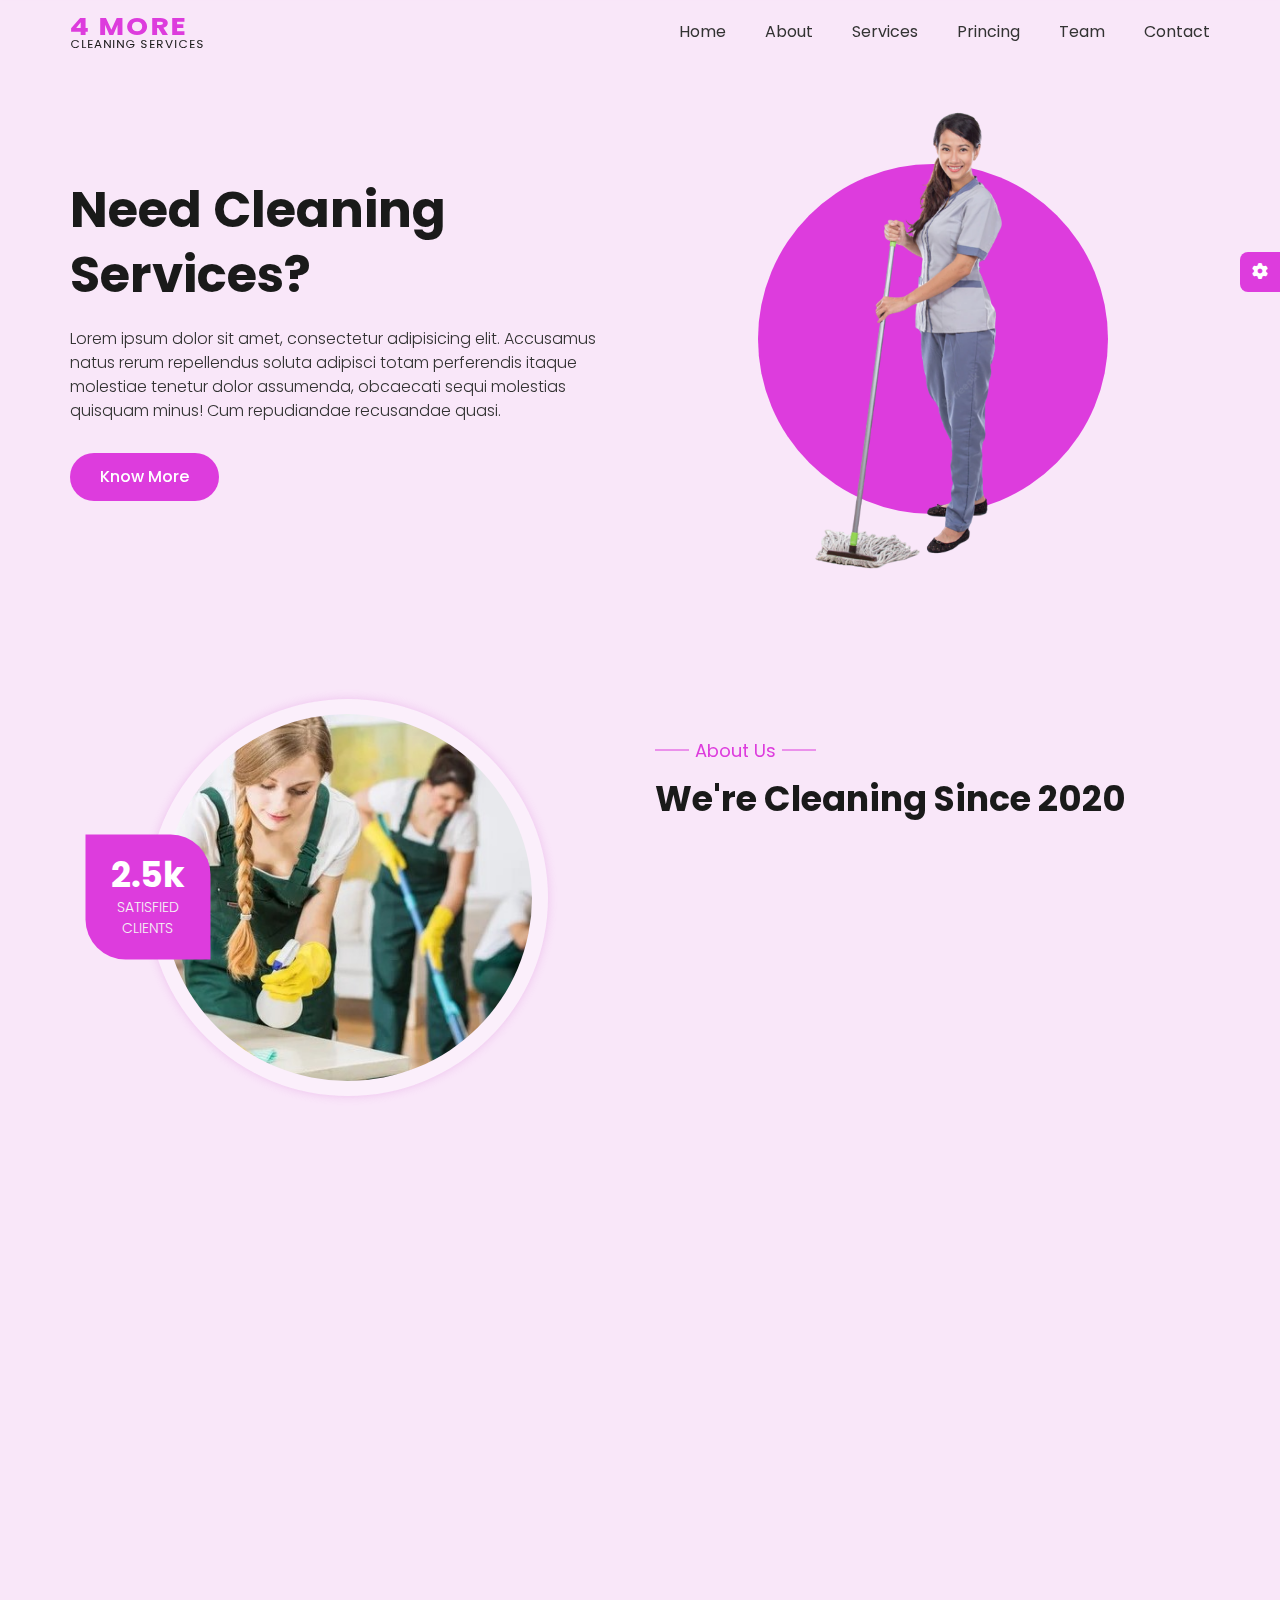
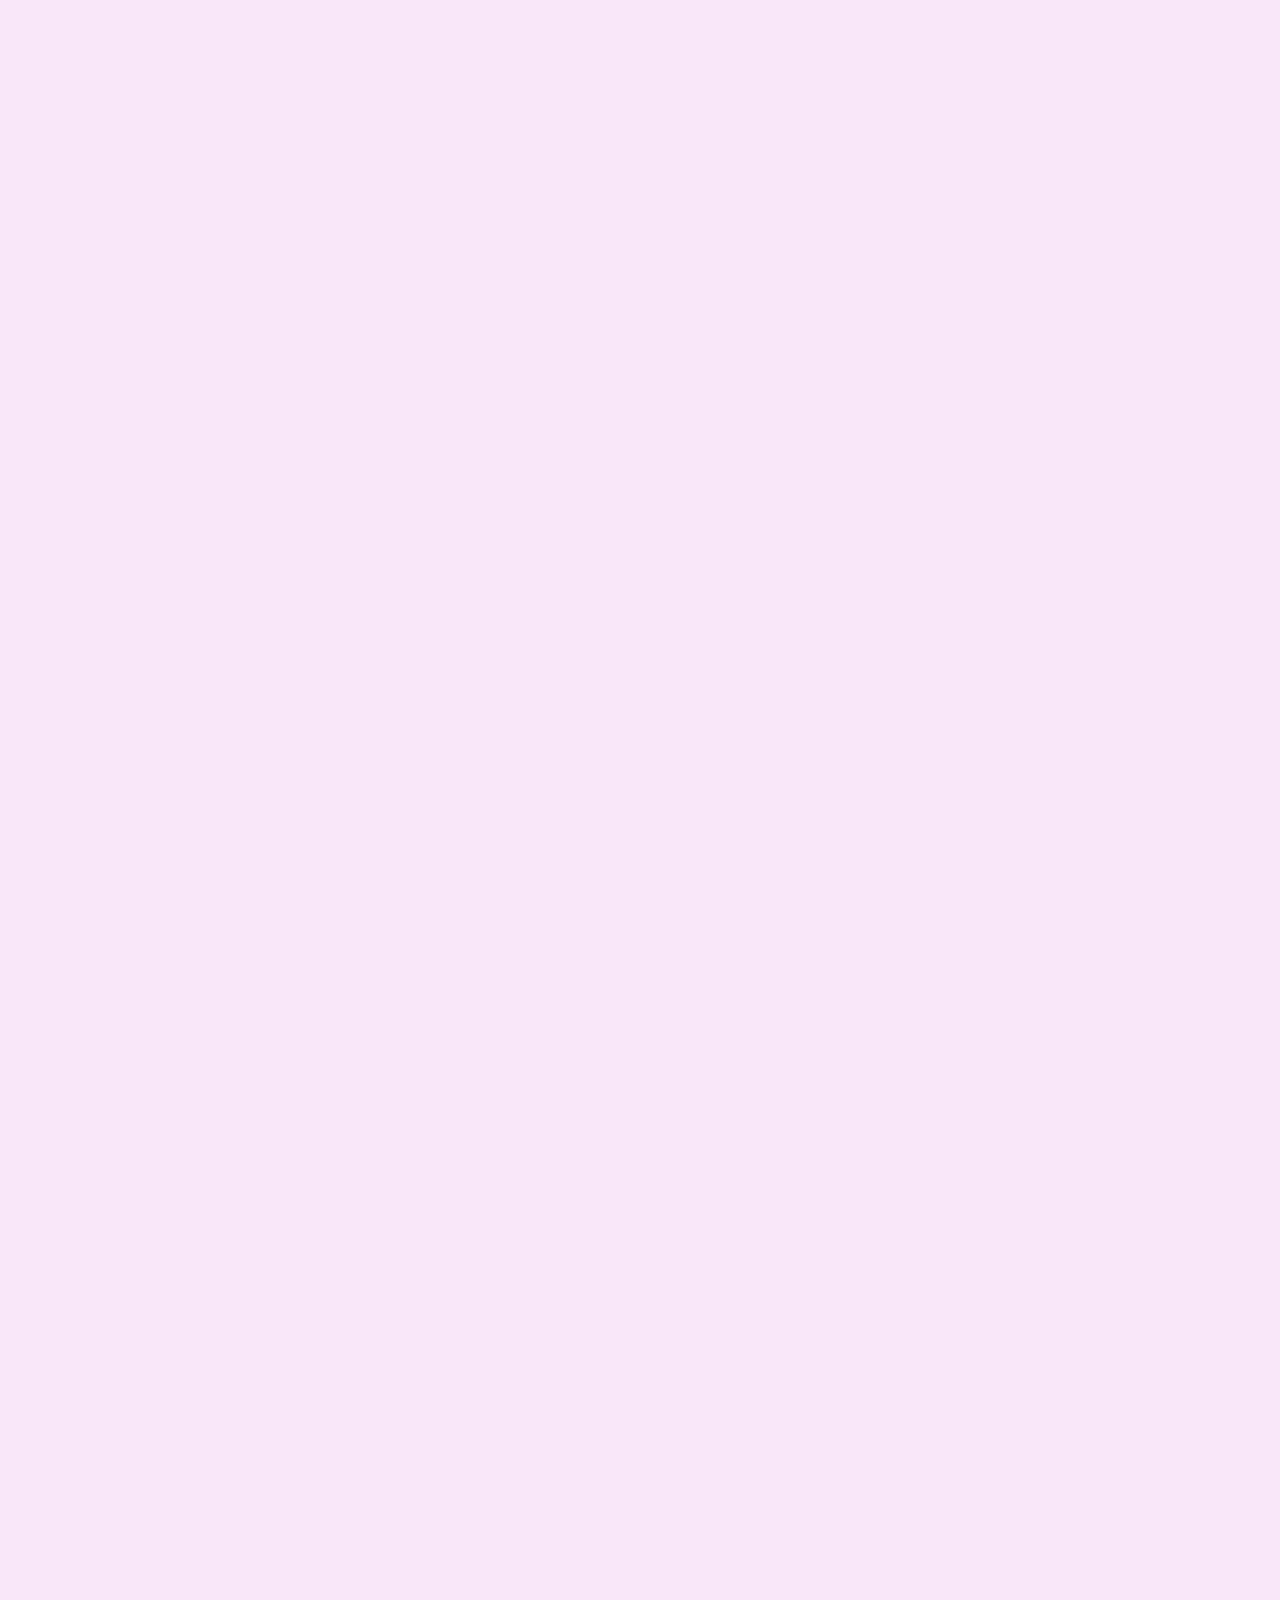
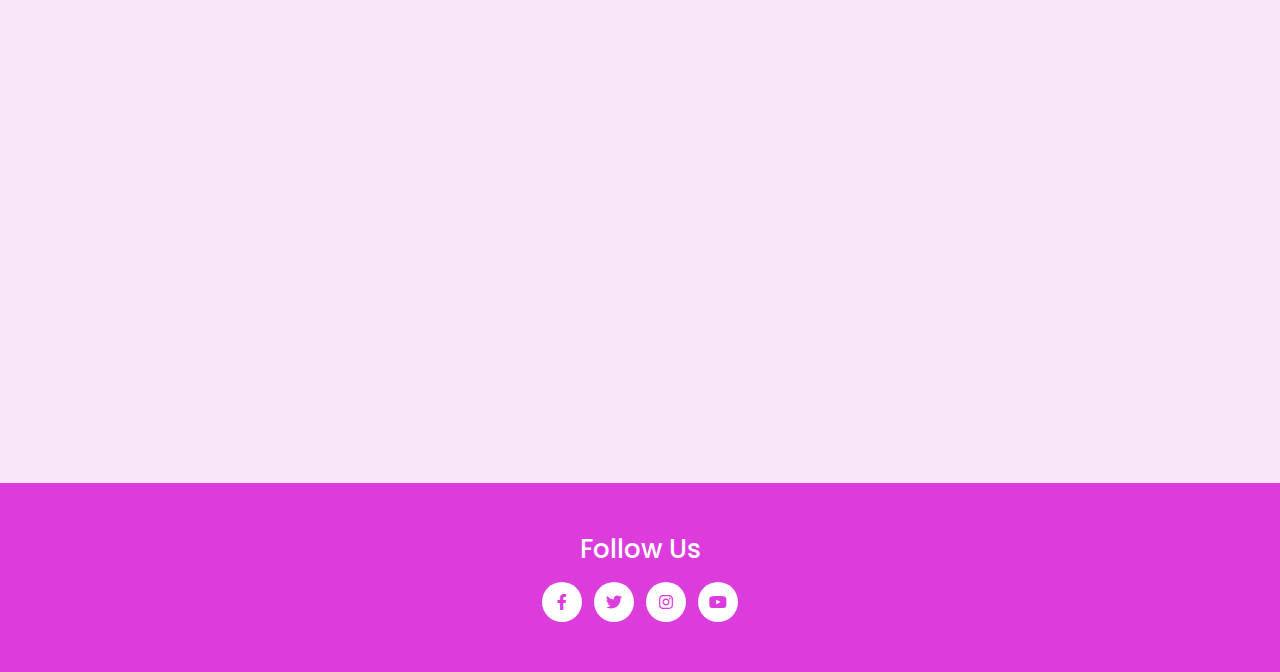
<file: 4More Cleaning Services/index.html>
<!DOCTYPE html>
<html lang="en">
<head>
    <title>4 More Cleaning Services</title>
    <meta charset="utf-8">
    <meta name="viewport" content="width=device-width, initial-scale=1">
    <link type="text/css" rel="stylesheet" href="css/fontawesome.min.css" />
    <link type="text/css" rel="stylesheet" href="css/aos.css" />
    <link type="text/css" rel="stylesheet" href="css/style-switcher.css" />
    <link type="text/css" rel="stylesheet" href="css/style.css" />
</head>
<body>

    <!-- preloader start -->
    <div class="preloader js-preloader">
        <div></div>
    </div>
    <!-- preloader start -->
<!-- page wrapper start -->
<div class="page-wrapper">
    <!-- header start -->
    <header class="header js-header">
        <div class="container">
            <div class="logo" data-aos="fade-down" data-aos-duration="1000">
                <a href="#">4 More <span>Cleaning Services</span></a>
            </div>
            <button type="button" class="nav-toggler js-nav-toggler" data-aos="fade-down" data-aos-duration="1000">
                <span></span>
            </button>
            <nav class="nav js-nav">
                <ul data-aos="fade-down" data-aos-duration="1000">
                    <li><a href="#home">home</a></li>
                    <li><a href="#about">about</a></li>
                    <li><a href="#services">services</a></li>
                    <li><a href="#pricing">princing</a></li>
                    <li><a href="#team">team</a></li>
                    <li><a href="#contact">contact</a></li>
                </ul>
            </nav>
        </div>
    </header>
    <!-- header end -->

    <!-- home section start -->
    <section class="home" id="home">
        <div class="container">
            <div class="grid">
                <div class="home-text">
                    <h1 data-aos="fade-up" data-aos-duration="1000">need cleaning services?</h1>
                    <p data-aos="fade-up" data-aos-duration="1000" data-aos-delay="150">Lorem ipsum dolor sit amet, consectetur adipisicing elit. Accusamus natus rerum repellendus soluta adipisci totam perferendis itaque molestiae tenetur dolor assumenda, obcaecati sequi molestias quisquam minus! Cum repudiandae recusandae quasi.</p>
                    <div class="btn-wrap" data-aos="fade-up" data-aos-duration="1000" data-aos-delay="300">
                        <a href="#about" class="btn">know more</a>
                    </div>
                </div>
                <div class="home-img">
                    <div class="circle-wrap" data-aos="fade-right" data-aos-duration="1000">
                        <div class="circle"></div>
                    </div>
                    <img src="img/cleaning-lady.png" alt="img" data-aos="fade-left" data-aos-duration="1000">
                </div>
            </div>
        </div>
    </section>
    <!-- home section end -->

    <!-- about section start -->
    <section class="about section-padding" id="about">
        <div class="container">
            <div class="grid">
                <div class="about-img">
                    <div class="img-box" data-aos="zoom-in" data-aos-duration="1000">
                        <img src="img/cleaning-team.jpg" alt="img">
                        <div class="box box-1">
                            <span>2.5k</span>
                            <p>satisfied clients</p>
                        </div>
                    </div>
                </div>
                <div class="about-text">
                    <div class="section-title">
                        <span class="title" data-aos="fade-up" data-aos-duration="600">about us</span>
                        <h2 class="sub-title" data-aos="fade-up" data-aos-duration="600">we're cleaning since 2020</h2>
                    </div>
                    <p data-aos="fade-up" data-aos-duration="600">Lorem ipsum dolor sit amet consectetur, adipisicing elit. Illum quis maiores modi voluptate facere, sed earum nihil molestias, omnis beatae rerum voluptatem sint impedit quam quia eligendi vel quo aspernatur?</p>
                    <p data-aos="fade-up" data-aos-duration="600">Lorem ipsum dolor, sit amet consectetur adipisicing elit. Dolorem culpa nemo ab, eveniet quisquam quo reiciendis repellendus numquam magnam repudiandae ut mollitia beatae omnis voluptate similique ex, soluta atque vitae.</p>
                </div>
            </div>
        </div>
    </section>
    <!-- about section end -->

    <!-- services section start -->
    <section class="services section-padding" id="services">
        <div class="container">
            <div class="section-title">
                <span class="title" data-aos="fade-up" data-aos-duration="600">services</span>
                <h2 class="sub-title" data-aos="fade-up" data-aos-duration="600">what we do</h2>
            </div>
            <div class="grid">
                <!-- services item start -->
                <div class="services-item" data-aos="fade-up" data-aos-duration="600">
                    <div class="img-box">
                        <img src="img/services-carpet.jpg" alt="carpet">
                    </div>
                    <h3>carpet cleaning</h3>
                </div>
                <!-- services item end -->
                <!-- services item start -->
                <div class="services-item" data-aos="fade-up" data-aos-duration="600" data-aos-delay="100">
                    <div class="img-box">
                        <img src="img/services-window.jpg" alt="window">
                    </div>
                    <h3>window cleaning</h3>
                </div>
                <!-- services item end -->
                <!-- services item start -->
                <div class="services-item" data-aos="fade-up" data-aos-duration="600" data-aos-delay="200">
                    <div class="img-box">
                        <img src="img/services-bathroom.jpg" alt="bathroom">
                    </div>
                    <h3>bathroom cleaning</h3>
                </div>
                <!-- services item end -->
                <!-- services item start -->
                <div class="services-item" data-aos="fade-up" data-aos-duration="600" data-aos-delay="300">
                    <div class="img-box">
                        <img src="img/services-furniture.jpg" alt="furniture">
                    </div>
                    <h3>furniture cleaning</h3>
                </div>
                <!-- services item end -->
            </div>
        </div>
    </section>
    <!-- services section end -->

    <!-- pricing section start -->
    <section class="pricing section-padding" id="pricing">
        <div class="container">
            <div class="section-title">
                <span class="title" data-aos="fade-up" data-aos-duration="600">pricing</span>
                <h2 class="sub-title" data-aos="fade-up" data-aos-duration="600">our pricing plans</h2>
            </div>
            <div class="grid">
                <!-- basic plan start -->
                <div class="pricing-item" data-aos="fade-up" data-aos-duration="1000">
                    <div class="pricing-header">
                        <h3>basic</h3>
                        <div class="price"><span>£299</span> monthly</div>
                    </div>
                    <div class="pricing-body">
                        <ul>
                            <li><i class="fas fa-check"></i> window cleaning</li>
                            <li><i class="fas fa-check"></i> carpet cleaning</li>
                            <li><i class="fas fa-times"></i> furniture cleaning</li>
                            <li><i class="fas fa-times"></i> car cleaning</li>
                            <li><i class="fas fa-times"></i> bathroom cleaning</li>
                        </ul>
                    </div>
                    <div class="pricing-footer">
                        <a href="#" class="btn">get started</a>
                    </div>
                </div>
                <!-- basic plan end -->
                <!-- standard plan start -->
                <div class="pricing-item" data-aos="fade-up" data-aos-duration="1000" data-aos-delay="100">
                    <div class="pricing-header">
                        <h3>standard</h3>
                        <div class="price"><span>£499</span> monthly</div>
                    </div>
                    <div class="pricing-body">
                        <ul>
                            <li><i class="fas fa-check"></i> window cleaning</li>
                            <li><i class="fas fa-check"></i> carpet cleaning</li>
                            <li><i class="fas fa-check"></i> furniture cleaning</li>
                            <li><i class="fas fa-check"></i> car cleaning</li>
                            <li><i class="fas fa-times"></i> bathroom cleaning</li>
                        </ul>
                    </div>
                    <div class="pricing-footer">
                        <a href="#" class="btn">get started</a>
                    </div>
                </div>
                <!-- standard plan end -->
                <!-- premium plan start -->
                <div class="pricing-item" data-aos="fade-up" data-aos-duration="1000" data-aos-delay="200">
                    <div class="pricing-header">
                        <h3>premium</h3>
                        <div class="price"><span>£699</span> monthly</div>
                    </div>
                    <div class="pricing-body">
                        <ul>
                            <li><i class="fas fa-check"></i> window cleaning</li>
                            <li><i class="fas fa-check"></i> carpet cleaning</li>
                            <li><i class="fas fa-check"></i> furniture cleaning</li>
                            <li><i class="fas fa-check"></i> car cleaning</li>
                            <li><i class="fas fa-check"></i> bathroom cleaning</li>
                        </ul>
                    </div>
                    <div class="pricing-footer">
                        <a href="#" class="btn">get started</a>
                    </div>
                </div>
                <!-- premium plan end -->
            </div>
        </div>
    </section>
    <!-- pricing section end -->

    <!-- team section start -->
    <section class="team section-padding" id="team">
        <div class="container">
            <div class="section-title">
                <span class="title" data-aos="fade-up" data-aos-duration="600">team</span>
                <h2 class="sub-title" data-aos="fade-up" data-aos-duration="600">meet our team</h2>
            </div>
            <div class="grid">
                <!-- team item start -->
                <div class="team-item" data-aos="fade-up" data-aos-duration="1000">
                    <div class="img-box">
                        <img src="img/team-member1.jpg" alt="img">
                    </div>
                    <div class="detail">
                        <h3>elaine marcio</h3>
                        <p>owner</p>
                    </div>
                </div>
                <!-- team item end -->
                <!-- team item start -->
                <div class="team-item" data-aos="fade-up" data-aos-duration="1000" data-aos-delay="100">
                    <div class="img-box">
                        <img src="img/team-member2.jpg" alt="img">
                    </div>
                    <div class="detail">
                        <h3>helen marcio</h3>
                        <p>team leader</p>
                    </div>
                </div>
                <!-- team item end -->
                <!-- team item start -->
                <div class="team-item" data-aos="fade-up" data-aos-duration="1000" data-aos-delay="200">
                    <div class="img-box">
                        <img src="img/team-member3.jpg" alt="img">
                    </div>
                    <div class="detail">
                        <h3>marcio marcio</h3>
                        <p>cleaner</p>
                    </div>
                </div>
                <!-- team item end -->
            </div>
        </div>
    </section>
    <!-- team section end -->

    <!-- contact section start -->
    <section class="contact section-padding" id="contact">
        <div class="container">
            <div class="section-title">
                <span class="title" data-aos="fade-up" data-aos-duration="600">contact us</span>
                <h2 class="sub-title" data-aos="fade-up" data-aos-duration="600">have any question?</h2>
            </div>
            <div class="grid contact-grid">
                <div class="contact-info">
                    <div class="contact-info-item" data-aos="fade-up" data-aos-duration="600">
                        <i class="fas fa-map-marker-alt"></i>
                        <h3>Address</h3>
                        <p>Tithebarn Street, Radcliffe, Manchester, M26 2PY</p>
                    </div>
                    <div class="contact-info-item" data-aos="fade-up" data-aos-duration="600">
                        <i class="fas fa-phone"></i>
                        <h3>call us</h3>
                        <p>07311 554 666</p>
                    </div>
                    <div class="contact-info-item" data-aos="fade-up" data-aos-duration="600">
                        <i class="fas fa-envelope"></i>
                        <h3>email us</h3>
                        <p>contact@4morecleaningservices.co.uk</p>
                    </div>
                </div>
                <div class="contact-form" data-aos="fade-up" data-aos-duration="600">
                    <form>
                        <div class="input-box" data-aos="fade-up" data-aos-duration="600">
                            <input type="text" placeholder="Name" class="input-control" required>
                        </div>
                        <div class="input-box" data-aos="fade-up" data-aos-duration="600">
                            <input type="text" placeholder="Email" class="input-control" required>
                        </div>
                        <div class="input-box" data-aos="fade-up" data-aos-duration="600">
                            <input type="tel" placeholder="Phone" class="input-control" required>
                        </div>
                        <div class="input-box" data-aos="fade-up" data-aos-duration="600">
                            <textarea placeholder="Message" class="input-control" required></textarea>
                        </div>
                        <div class="btn-wrap" data-aos="fade-up" data-aos-duration="600">
                            <button type="submit" class="btn">Send Message</button>
                        </div>
                    </form>
                </div>
            </div>
        </div>
    </section>
    <!-- contact section end -->

    <!-- footer start -->
    <footer class="footer">
        <div class="container">
            <h3>follow us</h3>
            <div class="social-links">
                <a href="#" title="facebook"><i class="fab fa-facebook-f"></i></a>
                <a href="#" title="twitter"><i class="fab fa-twitter"></i></a>
                <a href="#" title="instagram"><i class="fab fa-instagram"></i></a>
                <a href="#" title="youtube"><i class="fab fa-youtube"></i></a>
            </div>
        </div>
    </footer>
    <!-- footer end -->
</div>
<!-- page wrapper end -->

<!-- style switcher start -->
<div class="style-switcher js-style-switcher">
    <button type="button" class="style-switcher-toggler js-style-switcher-toggler">
        <i class="fas fa-cog"></i>
    </button>
    <div class="style-switcher-main">
        <h2>style switcher</h2>
        <div class="style-switcher-item">
            <p>theme color</p>
            <div class="theme-color">
                <input type="range" min="0" max="360" class="hue-slider js-hue-slider">
                <div class="hue">Hue: <span class="js-hue"></span></div>
            </div>
        </div>
        <div class="style-switcher-item">
            <label class="form-switch">
                <span>Dark Mode</span>
                <input type="checkbox" class="js-dark-mode">
                <div class="box"></div>
            </label>
        </div>
    </div>
</div>
<!-- style switcher end -->

<script src="js/aos.js"></script>
<script src="js/main.js"></script>
<script src="js/style-switcher.js"></script>
</body>
</html>
</file>
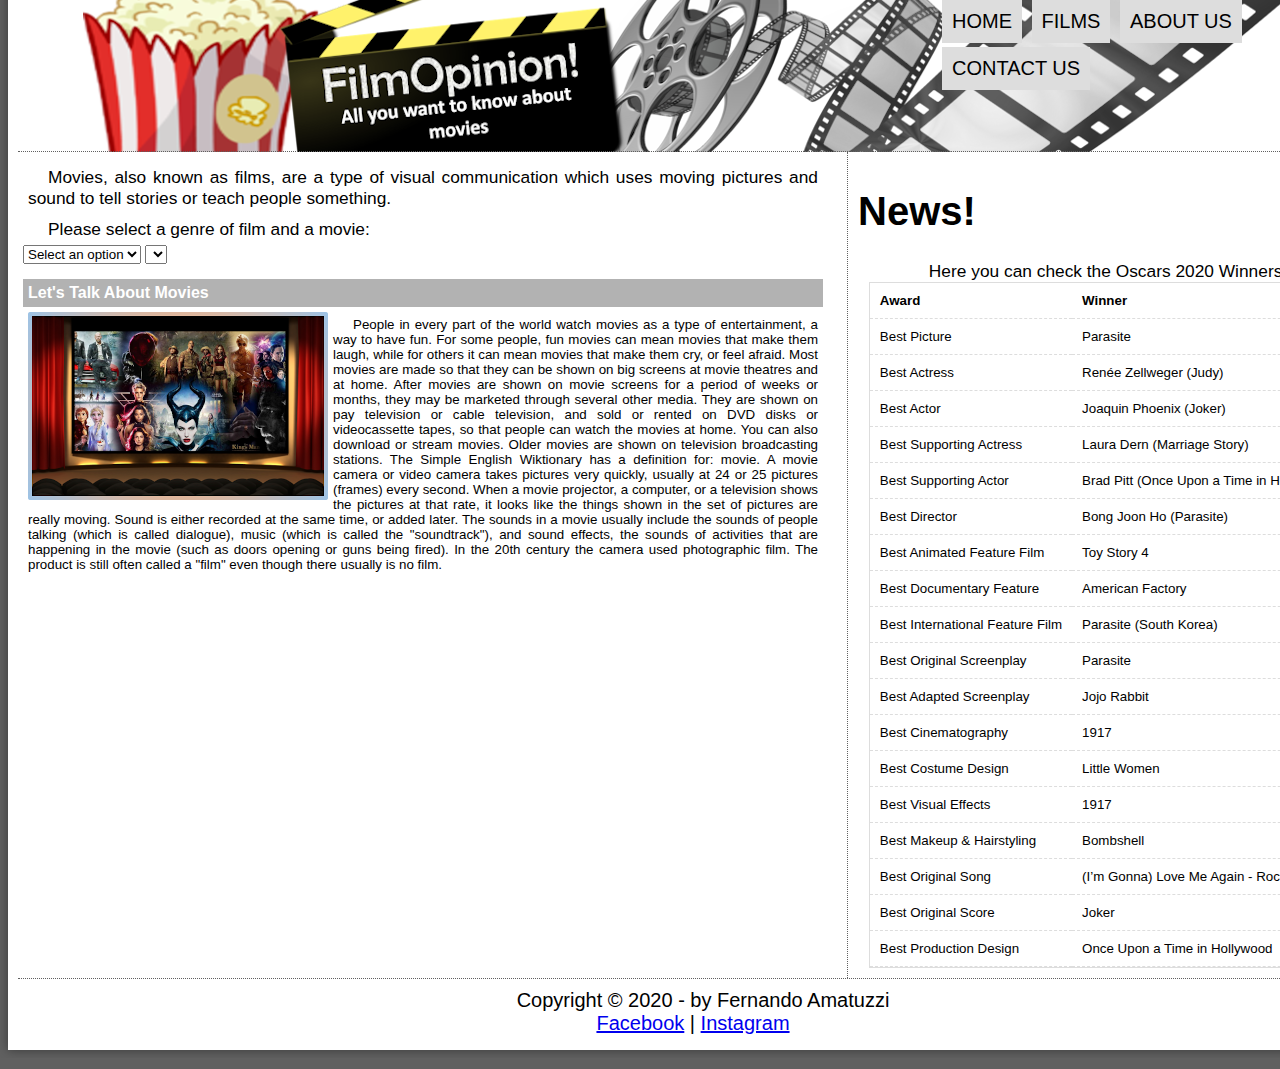
<file: film_opinion/index.html>
<!DOCTYPE html>
<html lang="en">
<head>
    <meta charset="UTF-8">
    <meta name="viewport" content="width=device-width, initial-scale=1.0">
    <meta http-equiv="X-UA-Compatible" content="ie=edge">
    <title>FilmOpinion!</title>
    <link rel="stylesheet" href="style.css">
</head>
<body>
    <div id="interface">
        <header id="header">
            <hgroup>
                <h1>FilmOpinion!</h1>
                <h2>All you want to know about movies</h2>
            </hgroup>
            <nav id="menu">
                <h1>Menu</h1>
                <ul>
                    <li><a href="index.html">Home</a></li>
                    <li><a href="index.html">Films</a></li> <!--Not working, only for te creation of the menu-->
                    <li><a href="index.html">About us</a></li> <!--Not working, only for te creation of the menu-->
                    <li><a href="index.html">Contact us</a></li> <!--Not working, only for te creation of the menu-->
                </ul>
            </nav>
        </header>   
        <section id="body">
            <p class="out">Movies, also known as films, are a type of visual communication which uses moving pictures and sound to tell stories or teach people something.</p>
            <p class="out">Please select a genre of film and a movie:</p>
            <select name="genre" id="genre" onchange="populate('genre','films')">
                <option value="null">Select an option</option>
                <option value="action">Action</option>
                <option value="comedy">Comedy</option>
                <option value="drama">Drama</option>
                <option value="science">Science Fiction</option>
            </select>

            <select name="films" id="films" onchange="show(this.value)"></select><br><br>
            <article id="initial">
                <header>
                    <h2>Let's Talk About Movies</h2>
                </header>
                <img src="images/banner-initial.png" alt="Movies" class="banner">
                <p>People in every part of the world watch movies as a type of entertainment, a way to have fun. For some people, fun movies can mean movies that make them laugh, while for others it can mean movies that make them cry, or feel afraid.
                Most movies are made so that they can be shown on big screens at movie theatres and at home. After movies are shown on movie screens for a period of weeks or months, they may be marketed through several other media. They are shown on pay television or cable television, and sold or rented on DVD disks or videocassette tapes, so that people can watch the movies at home. You can also download or stream movies. Older movies are shown on television broadcasting stations.
                The Simple English Wiktionary has a definition for: movie.
                A movie camera or video camera takes pictures very quickly, usually at 24 or 25 pictures (frames) every second. When a movie projector, a computer, or a television shows the pictures at that rate, it looks like the things shown in the set of pictures are really moving. Sound is either recorded at the same time, or added later. The sounds in a movie usually include the sounds of people talking (which is called dialogue), music (which is called the "soundtrack"), and sound effects, the sounds of activities that are happening in the movie (such as doors opening or guns being fired). In the 20th century the camera used photographic film. The product is still often called a "film" even though there usually is no film.</p>
            </article>

            <article class="hide-block" id="avengers">
                <header>
                    <h2>Avengers: EndGame (2019)
                        <img src="images/4stars.png" alt="Four Stars" class="star">
                    </h2>
                </header>
                <img src="images/avengers.jpg" alt="Avengers: EndGame (2019)" class="banner">
                <p>The grave course of events set in motion by Thanos that wiped out half the universe and fractured the Avengers ranks compels the remaining Avengers to take one final stand in Marvel Studios' grand conclusion to twenty-two films, "Avengers: Endgame".<br><br> Cast: Robert Downey Jr., Chris Evans, Mark Ruffalo, Chris Hemsworth, Scarlett Johansson, Jeremy Renner, Brie Larson and Paul Rudd.</p>
                <table>
                    <tr><td class="left">Rating: </td><td>PG-13 (for sequences of sci-fi violence and action, and some language)</td></tr>
                    <tr><td class="left">Genre: </td><td>Action & Adventure, Drama, Science Fiction & Fantasy</td></tr>
                    <tr><td class="left">Directed By: </td><td>Joe Russo, Anthony Russo</td></tr>
                    <tr><td class="left">Written By: </td><td>Christopher Markus, Stephen McFeely</td></tr>
                    <tr><td class="left">In Theaters: </td><td>Apr 26, 2019  Wide</td></tr>
                    <tr><td class="left">Disc/Streaming: </td><td>Jul 30, 2019</td></tr>
                    <tr><td class="left">Runtime: </td><td>182 minutes</td></tr>
                    <tr><td class="left">Studio: </td><td>Marvel Studios</td></tr>
                </table>
            </article>
            
            <article class="hide-block" id="gladiator">
                <header>
                    <h2>Gladiator (2000)
                        <img src="images/4-5stars.png" alt="Four Stars" class="star">
                    </h2>
                </header>
                <img src="images/gladiator.jpg" alt="Gladiator (2000)" class="banner">
                <p>A man robbed of his name and his dignity strives to win them back, and gain the freedom of his people, in this epic historical drama from director Ridley Scott. In the year 180, the death of emperor Marcus Aurelius (Richard Harris) throws the Roman Empire into chaos. Maximus (Russell Crowe) is one of the Roman army's most capable and trusted generals and a key advisor to the emperor. As Marcus' devious son Commodus (Joaquin Phoenix) ascends to the throne, Maximus is set to be executed. He escapes, but is captured by slave traders. Renamed Spaniard and forced to become a gladiator, Maximus must battle to the death with other men for the amusement of paying audiences. His battle skills serve him well, and he becomes one of the most famous and admired men to fight in the Colosseum. Determined to avenge himself against the man who took away his freedom and laid waste to his family, Maximus believes that he can use his fame and skill in the ring to avenge the loss of his family and former glory. As the gladiator begins to challenge his rule, Commodus decides to put his own fighting mettle to the test by squaring off with Maximus in a battle to the death. Gladiator also features Derek Jacobi, Connie Nielsen, Djimon Hounsou, and Oliver Reed, who died of a heart attack midway through production.<br><br> Cast: Russell Crowe, Joaquin Phoenix, Connie Nielsen, Richard Harris and Oliver Reed.</p>
                <table>
                    <tr><td class="left">Rating: </td><td>R (for intense graphic combat)</td></tr>
                    <tr><td class="left">Genre: </td><td>Action & Adventure, Classics, Drama</td></tr>
                    <tr><td class="left">Directed By: </td><td>Ridley Scott</td></tr>
                    <tr><td class="left">Written By: </td><td>David H. Franzoni, William Nicholson, John Logan</td></tr>
                    <tr><td class="left">In Theaters: </td><td>May 5, 2000  Wide</td></tr>
                    <tr><td class="left">Disc/Streaming: </td><td>Nov 21, 2000</td></tr>
                    <tr><td class="left">Runtime: </td><td>171 minutes</td></tr>
                    <tr><td class="left">Studio: </td><td>Dreamworks Distribution LLC</td></tr>
                </table>
            </article>
        
            <article class="hide-block" id="taken">
                <header>
                    <h2>Taken (1998)
                        <img src="images/4stars.png" alt="Four Stars" class="star">
                    </h2>
                </header>
                <img src="images/taken.jpg" alt="Taken (1998)" class="banner">
                <p>A man being held hostage discovers others besides his captors have it in for him in this taut thriller. Ethan Grover (Dabney Coleman) is a successful businessman who has made more than his share of enemies. His wife, Judy (Linda Smith), has been having an affair with Allan (Stewart Bick), one of Ethan's partners who has been embezzling money from the firm. Syd (Michael Rudder), Ethan's accountant, has been in cahoots with Allan, investing in a dubious real estate venture. And Alex (Brett Watson), Judy's son from an earlier marriage, is a drug addict who has been draining his stepfather's bank account to feed his habit. So when Ethan is kidnapped and held for a two-million-dollar ransom, his immediate family and closest business associates don't immediately come to his aid. Ethan's loyal secretary, Sandra (Dorothee Berryman), tries to untangle the web of deceit and betrayal that has enveloped him while Ethan tries to win the friendship of his kidnappers.<br><br> Cast: Liam Neeson, Maggie Grace, Famke Janssen and Katie Cassidy.</p>
                <table>
                    <tr><td class="left">Rating: </td><td>R (adult situations)</td></tr>
                    <tr><td class="left">Genre: </td><td>Drama, Mystery & Suspense</td></tr>
                    <tr><td class="left">Directed By: </td><td>Max Fischer</td></tr>
                    <tr><td class="left">Written By: </td><td>Pierre Lapointe</td></tr>
                    <tr><td class="left">Disc/Streaming: </td><td>Mar 15, 2005</td></tr>
                    <tr><td class="left">Runtime: </td><td>105 minutes</td></tr>
                    <tr><td class="left">Studio: </td><td>Avalanche Entertainment</td></tr>
                </table>
            </article>
        
            <article class="hide-block" id="hangover">
                <header>
                    <h2>The Hangover (2009)
                        <img src="images/4stars.png" alt="Four Stars" class="star">
                    </h2>
                </header>
                <img src="images/hangover.jpg" alt="The Hangover (2009)" class="banner">
                <p>A blowout Las Vegas bachelor party turns into a race against time when three hung-over groomsmen awaken after a night of drunken debauchery to find that the groom has gone missing, and attempt to get him to the alter in time for his wedding. In 48 hours, Doug is scheduled to walk down the aisle, effectively ending his reign as a rowdy bachelor. Realizing that this is their last blowout with their best friend, Doug's groomsmen organize a Sin City bachelor bash he'll never forget. The next morning, the groomsmen come to in their Caesar's Palace suite to find a tiger in the bathroom and a six-month-old baby tucked away in the closet. Unfortunately, Doug is nowhere to be found. With no memory of the previous night's transgressions and precious little time to spare, the trio sets out in a hazy attempt to retrace their steps and discover exactly where things went wrong. Will they find Doug in time to get him to the wedding back in Los Angeles, or will his bride experience the sharp sting of disappointment when she walks down the aisle to discover that her future husband is nowhere to be found?<br><br> Cast: Bradley Cooper, Ed Helms, Zach Galifianakis, Heather Graham, Justin Bartha and Jeffrey Tambor.</p>
                <table>
                    <tr><td class="left">Rating: </td><td>R (for pervasive language, sexual content including nudity, and some drug material)</td></tr>
                    <tr><td class="left">Genre: </td><td>Comedy</td></tr>
                    <tr><td class="left">Directed By:  </td><td>Todd Phillips</td></tr>
                    <tr><td class="left">Written By: </td><td>Jon Lucas, Todd Phillips, Scott Moore</td></tr>
                    <tr><td class="left">In Theaters: </td><td>Jun 5, 2009  Wide</td></tr>
                    <tr><td class="left">Disc/Streaming: </td><td>Dec 15, 2009</td></tr>
                    <tr><td class="left">Box Office: </td><td>$277,313,371</td></tr>
                    <tr><td class="left">Runtime: </td><td>100 minutes</td></tr>
                    <tr><td class="left">Studio: </td><td>Warner Bros. Pictures</td></tr>
                </table>
            </article>
        
            <article class="hide-block" id="liar">
                <header>
                    <h2>Liar Liar (1997)
                        <img src="images/4-5stars.png" alt="Four Stars" class="star">
                    </h2>
                </header>
                <img src="images/liar.jpg" alt="Liar Liar (1997)" class="banner">
                <p>An attorney who tells the truth for 24 hours straight? This has got to be the movies! Fletcher Reede (Jim Carrey) is a lawyer obsessed with his career, and he's devoted his life to bending the truth to his advantage. This habit has broken up his marriage to Audrey (Maura Tierney) and isn't doing much good for his relationship with his young son Max (Justin Cooper). Fletcher repeatedly promised Max that he'll be there for Max's eighth birthday party, but when an important assignment comes up at work, Fletcher calls Audrey and makes an excuse so flimsy that even Max can see through it. When it comes time to blow out the candles on his cake, Max makes a wish: that his Dad could go just one day without telling a lie. Suddenly, Max finds himself physically incapable of saying anything that isn't true -- which, given the divorce settlement case he's just been handed, is going to make his next day in court very interesting indeed. While designed to show off a warmer and more likable side of Jim Carrey's personality, Liar Liar still revels in the broad physical comedy that made Carrey a star in Ace Ventura, Pet Detective -- which makes sense, since both were directed by Tom Shadyac. Both Carrey's fans and foes will get a chuckle out of Swoosie Kurtz's tongue-in-cheek insult to the film's star in the blooper reel that runs under the final credits.<br><br> Cast: Jim Carrey, Maura Tierney, Justin Cooper, Jennifer Tilly, Cary Elwes, Amanda Donohoe, Jason Bernard, Swoosie Kurtz and Anne Haney.</p>
                <table>
                    <tr><td class="left">Rating: </td><td>PG-13 (adult situations/language, violence)</td></tr>
                    <tr><td class="left">Genre: </td><td>Comedy</td></tr>
                    <tr><td class="left">Directed By: </td><td>Tom Shadyac</td></tr>
                    <tr><td class="left">Written By: </td><td>Stephen Mazur, Paul Guay</td></tr>
                    <tr><td class="left">In Theaters: </td><td>Jun 1, 1997  Wide</td></tr>
                    <tr><td class="left">Disc/Streaming: </td><td>Jan 20, 1998</td></tr>
                    <tr><td class="left">Runtime: </td><td>87 minutes</td></tr>
                    <tr><td class="left">Studio: </td><td>Universal Pictures</td></tr>
                </table>
            </article>
        
            <article class="hide-block" id="tag">
                <header>
                    <h2>Tag (2018)
                        <img src="images/3stars.png" alt="Four Stars" class="star">
                    </h2>
                </header>
                <img src="images/tag.jpg" alt="Tag (2018)" class="banner">
                <p>For one month every year, five highly competitive friends hit the ground running in a no-holds-barred game of tag they've been playing since the first grade--risking their necks, their jobs and their relationships to take each other down with the battle cry "You're It!" This year, the game coincides with the wedding of their only undefeated player, which should finally make him an easy target. But he knows they're coming... and he's ready. Based on a true story, "Tag" shows how far some guys will go to be the last man standing.<br><br> Cast: Ed Helms, Jake Johnson, Annabelle Wallis, Hannibal Buress, Isla Fisher, Rashida Jones, Leslie Bibb, Jon Hamm and Jeremy Renner.</p>
                <table>
                    <tr><td class="left">Rating: </td><td>R (for language throughout, crude sexual content, drug use and brief nudity)</td></tr>
                    <tr><td class="left">Genre: </td><td>Comedy</td></tr>
                    <tr><td class="left">Directed By: </td><td>Jeff Tomsic</td></tr>
                    <tr><td class="left">Written By: </td><td>Rob McKittrick, Mark Steilen</td></tr>
                    <tr><td class="left">In Theaters: </td><td>Jun 15, 2018  Wide</td></tr>
                    <tr><td class="left">Disc/Streaming: </td><td>Aug 28, 2018</td></tr>
                    <tr><td class="left">Studio: </td><td>Warner Bros. Pictures</td></tr>
                </table>
            </article>
        
            <article class="hide-block" id="fight">
                <header>
                    <h2>Fight Club (1999)
                        <img src="images/4-5stars.png" alt="Four Stars" class="star">
                    </h2>
                </header>
                <img src="images/fight.jpg" alt="Fight Club (1999)" class="banner">
                <p>In this darkly comic drama, Edward Norton stars as a depressed young man (named in the credits only as "Narrator") who has become a small cog in the world of big business. He doesn't like his work and gets no sense of reward from it, attempting instead to drown his sorrows by putting together the "perfect" apartment. He can't sleep and feels alienated from the world at large; he's become so desperate to relate to others that he's taken to visiting support groups for patients with terminal diseases so that he'll have people to talk to. One day on a business flight, he discovers Tyler Durden (Brad Pitt), a charming iconoclast who sells soap. Tyler doesn't put much stock in the materialistic world, and he believes that one can learn a great deal through pain, misfortune, and chaos. Tyler cheerfully challenges his new friend to a fight. Our Narrator finds that bare-knuckle brawling makes him feel more alive than he has in years, and soon the two become friends and roommates, meeting informally to fight once a week. As more men join in, the "fight club" becomes an underground sensation, even though it's a closely guarded secret among the participants. (First rule: Don't talk about fight club. Second rule: Don't talk about fight club.) But as our Narrator and Tyler bond through violence, a strange situation becomes more complicated when Tyler becomes involved with Marla (Helena Bonham Carter), whom our Narrator became infatuated with when they were both crashing the support-group circuit. Based on the novel by Chuck Palahniuk, Fight Club was directed by David Fincher, who previously directed Pitt in the thriller Seven.<br><br> Cast: Brad Pitt, Edward Norton, Helena Bonham Carter, Meat Loaf and Jared Leto.</p>
                <table>
                    <tr><td class="left">Rating: </td><td>R (for disturbing and graphic depiction of violent anti-social behavior, sexuality and language)</td></tr>
                    <tr><td class="left">Genre: </td><td>Comedy, Drama</td></tr>
                    <tr><td class="left">Directed By: </td><td>David Fincher</td></tr>
                    <tr><td class="left">Written By: </td><td>Jim Uhls</td></tr>
                    <tr><td class="left">In Theaters: </td><td>Oct 15, 1999  Wide</td></tr>
                    <tr><td class="left">Disc/Streaming: </td><td>Jun 6, 2000</td></tr>
                    <tr><td class="left">Runtime: </td><td>139 minutes</td></tr>
                    <tr><td class="left">Studio: </td><td>20th Century Fox</td></tr>
                </table>
            </article>
        
            <article class="hide-block" id="pulp">
                <header>
                    <h2>Pulp Fiction (1994)
                        <img src="images/4-5stars.png" alt="Four Stars" class="star">
                    </h2>
                </header>
                <img src="images/pulp.jpg" alt="Pulp Fiction (1994)" class="banner">
                <p>Outrageously violent, time-twisting, and in love with language, Pulp Fiction was widely considered the most influential American movie of the 1990s. Director and co-screenwriter Quentin Tarantino synthesized such seemingly disparate traditions as the syncopated language of David Mamet; the serious violence of American gangster movies, crime movies, and films noirs mixed up with the wacky violence of cartoons, video games, and Japanese animation; and the fragmented story-telling structures of such experimental classics as Citizen Kane, Rashomon, and La jetée. The Oscar-winning script by Tarantino and Roger Avary intertwines three stories, featuring Samuel L. Jackson and John Travolta, in the role that single-handedly reignited his career, as hit men who have philosophical interchanges on such topics as the French names for American fast food products.<br><br> Cast: John Travolta, Samuel L. Jackson, Uma Thurman, Harvey Keitel, Tim Roth, Amanda Plummer, Maria de Medeiros, Ving Rhames, Eric Stoltz, Rosanna Arquette, Christopher Walken and Bruce Willis.</p>
                <table>
                    <tr><td class="left">Rating: </td><td>R (for strong graphic violence and drug use, pervasive strong language and some sexuality.)</td></tr>
                    <tr><td class="left">Genre: </td><td>Drama</td></tr>
                    <tr><td class="left">Directed By: </td><td>Quentin Tarantino</td></tr>
                    <tr><td class="left">Written By: </td><td>Quentin Tarantino, Roger Avary</td></tr>
                    <tr><td class="left">In Theaters: </td><td>Sep 23, 1994  Wide</td></tr>
                    <tr><td class="left">Disc/Streaming: </td><td>May 19, 1998</td></tr>
                    <tr><td class="left">Runtime: </td><td>154 minutes</td></tr>
                    <tr><td class="left">Studio: </td><td>Miramax Films</td></tr>
                </table>
            </article>
        
            <article class="hide-block" id="godfather">
                <header>
                    <h2>The Godfather (1972)
                        <img src="images/5stars.png" alt="Four Stars" class="star">
                    </h2>
                </header>
                <img src="images/godfather.jpg" alt="The Godfather (1972)" class="banner">
                <p>Popularly viewed as one of the best American films ever made, the multi-generational crime saga The Godfather is a touchstone of cinema: one of the most widely imitated, quoted, and lampooned movies of all time. Marlon Brando and Al Pacino star as Vito Corleone and his youngest son, Michael, respectively. It is the late 1940s in New York and Corleone is, in the parlance of organized crime, a "godfather" or "don," the head of a Mafia family. Michael, a free thinker who defied his father by enlisting in the Marines to fight in World War II, has returned a captain and a war hero. Having long ago rejected the family business, Michael shows up at the wedding of his sister, Connie (Talia Shire), with his non-Italian girlfriend, Kay (Diane Keaton), who learns for the first time about the family "business." A few months later at Christmas time, the don barely survives being shot by gunmen in the employ of a drug-trafficking rival whose request for aid from the Corleones' political connections was rejected. After saving his father from a second assassination attempt, Michael persuades his hotheaded eldest brother, Sonny (James Caan), and family advisors Tom Hagen (Robert Duvall) and Sal Tessio (Abe Vigoda) that he should be the one to exact revenge on the men responsible. Nominated for 11 Academy Awards and winning for Best Picture, Best Actor (Marlon Brando), and Best Adapted Screenplay, The Godfather was followed by a pair of sequels.<br><br> Cast: Marlon Brando, Al Pacino, James Caan, Richard Castellano, Robert Duvall, Sterling Hayden, John Marley, Richard Conte and Diane Keaton.</p>
                <table>
                    <tr><td class="left">Rating: </td><td>R (N/A)</td></tr>
                    <tr><td class="left">Genre: </td><td>Drama</td></tr>
                    <tr><td class="left">Directed By: </td><td>Francis Ford Coppola</td></tr>
                    <tr><td class="left">Written By: </td><td>Francis Ford Coppola, Mario Puzo</td></tr>
                    <tr><td class="left">In Theaters: </td><td>Mar 24, 1972  Wide</td></tr>
                    <tr><td class="left">Disc/Streaming: </td><td>Oct 9, 2001</td></tr>
                    <tr><td class="left">Runtime: </td><td>175 minutes</td></tr>
                    <tr><td class="left">Studio: </td><td>Paramount Pictures</td></tr>
                </table>
            </article>
        
            <article class="hide-block" id="inception">
                <header>
                    <h2>Inception (2010)
                        <img src="images/4-5stars.png" alt="Four Stars" class="star">
                    </h2>
                </header>
                <img src="images/inception.jpg" alt="Inception (2010)" class="banner">
                <p>Visionary filmmaker Christopher Nolan (Memento, The Dark Knight) writes and directs this psychological sci-fi action film about a thief who possesses the power to enter into the dreams of others. Dom Cobb (Leonardo DiCaprio) doesn't steal things, he steals ideas. By projecting himself deep into the subconscious of his targets, he can glean information that even the best computer hackers can't get to. In the world of corporate espionage, Cobb is the ultimate weapon. But even weapons have their weakness, and when Cobb loses everything, he's forced to embark on one final mission in a desperate quest for redemption. This time, Cobb won't be harvesting an idea, but sowing one. Should he and his team of specialists succeed, they will have discovered a new frontier in the art of psychic espionage. They've planned everything to perfection, and they have all the tools to get the job done. Their mission is complicated, however, by the sudden appearance of a malevolent foe that seems to know exactly what they're up to, and precisely how to stop them.<br><br> Cast: Leonardo DiCaprio, Ken Watanabe, Joseph Gordon-Levitt, Marion Cotillard, Ellen Page, Tom Hardy, Cillian Murphy, Tom Berenger and Michael Caine.</p>
                <table>
                    <tr><td class="left">Rating: </td><td>PG-13 (for sequences of violence and action throughout)</td></tr>
                    <tr><td class="left">Genre: </td><td>Action & Adventure, Drama, Mystery & Suspense, Science Fiction & Fantasy</td></tr>
                    <tr><td class="left">Directed By: </td><td>Christopher Nolan</td></tr>
                    <tr><td class="left">Written By: </td><td>Christopher Nolan</td></tr>
                    <tr><td class="left">In Theaters: </td><td>Jul 16, 2010  Wide</td></tr>
                    <tr><td class="left">Disc/Streaming: </td><td>Dec 7, 2010</td></tr>
                    <tr><td class="left">Box Office: </td><td>$292,568,851</td></tr>
                    <tr><td class="left">Runtime: </td><td>148 minutes</td></tr>
                    <tr><td class="left">Studio: </td><td>Warner Bros. Pictures</td></tr>
                </table>
            </article>
        
            <article class="hide-block" id="interstellar">
                <header>
                    <h2>Interstellar (2014)
                        <img src="images/4stars.png" alt="Four Stars" class="star">
                    </h2>
                </header>
                <img src="images/interstellar.jpg" alt="Interstellar (2014)" class="banner">
                <p>In Earth's future, a global crop blight and second Dust Bowl are slowly rendering the planet uninhabitable. Professor Bland, a brilliant N.A.S.A. physicist, is working on plans to save mankind by transporting Earth's population to a new home via a womhole. But first, Brand must send former N.A.S.A. pilot Cooper and a team of researchers through the wormhole and across the galaxy to find out which of three planets could be mankind's new home.<br><br> Cast: Matthew McConaughey, Anne Hathaway, Jessica Chastain, Bill Irwin, Ellen Burstyn and Michael Caine.</p>
                <table>
                    <tr><td class="left">Rating: </td><td>PG-13 (for some intense perilous action and brief strong language)</td></tr>
                    <tr><td class="left">Genre: </td><td>Action & Adventure, Science Fiction & Fantasy</td></tr>
                    <tr><td class="left">Directed By: </td><td>Christopher Nolan</td></tr>
                    <tr><td class="left">Written By: </td><td>Christopher Nolan, Jonathan Nolan</td></tr>
                    <tr><td class="left">In Theaters: </td><td>Nov 7, 2014  Wide</td></tr>
                    <tr><td class="left">Disc/Streaming: </td><td>Mar 31, 2015</td></tr>
                    <tr><td class="left">Box Office: </td><td>$158,737,441</td></tr>
                    <tr><td class="left">Runtime: </td><td>169 minutes</td></tr>
                    <tr><td class="left">Studio: </td><td>Paramount Pictures</td></tr>
                </table>
            </article>
        
            <article class="hide-block" id="matrix">
                <header>
                    <h2>The Matrix (1999)
                        <img src="images/4-5stars.png" alt="Four Stars" class="star">
                    </h2>
                </header>
                <img src="images/matrix.jpg" alt="The Matrix (1999)" class="banner">
                <p>What if virtual reality wasn't just for fun, but was being used to imprison you? That's the dilemma that faces mild-mannered computer jockey Thomas Anderson (Keanu Reeves) in The Matrix. It's the year 1999, and Anderson (hacker alias: Neo) works in a cubicle, manning a computer and doing a little hacking on the side. It's through this latter activity that Thomas makes the acquaintance of Morpheus (Laurence Fishburne), who has some interesting news for Mr. Anderson -- none of what's going on around him is real. The year is actually closer to 2199, and it seems Thomas, like most people, is a victim of The Matrix, a massive artificial intelligence system that has tapped into people's minds and created the illusion of a real world, while using their brains and bodies for energy, tossing them away like spent batteries when they're through. Morpheus, however, is convinced Neo is "The One" who can crack open The Matrix and bring his people to both physical and psychological freedom. The Matrix is the second feature film from the sibling writer/director team of Andy Wachowski and Larry Wachowski, who made an impressive debut with the stylish erotic crime thriller Bound.<br><br> Cast: Keanu Reeves, Laurence Fishburne, Carrie-Anne Moss, Hugo Weaving and Joe Pantoliano.</p>
                <table>
                    <tr><td class="left">Rating: </td><td>R (for sci-fi violence and brief language)</td></tr>
                    <tr><td class="left">Genre: </td><td>Action & Adventure, Science Fiction & Fantasy</td></tr>
                    <tr><td class="left">Directed By: </td><td>Lilly Wachowski, Lana Wachowski</td></tr>
                    <tr><td class="left">Written By: </td><td>Lana Wachowski, Lilly Wachowski</td></tr>
                    <tr><td class="left">In Theaters: </td><td>Mar 31, 1999  Wide</td></tr>
                    <tr><td class="left">Disc/Streaming: </td><td>Sep 21, 1999</td></tr>
                    <tr><td class="left">Runtime: </td><td>136 minutesv
                    <tr><td class="left">Studio: </td><td>Warner Bros. Pictures</td></tr>
                </table>
            </article>
        </section>

        <aside id="side">
            <h1>News!</h1>
            <table id="tableoscar">
            <caption>Here you can check the Oscars 2020 Winners:</caption>
            
                <tr><td class="top">Award</td><td class="top">Winner</td></tr>
                <tr><td>Best Picture</td><td>Parasite</td></tr>
                <tr><td>Best Actress</td><td>Renée Zellweger (Judy)</td></tr>
                <tr><td>Best Actor</td><td>Joaquin Phoenix (Joker)</td></tr>
                <tr><td>Best Supporting Actress</td><td>Laura Dern (Marriage Story)</td></tr>
                <tr><td>Best Supporting Actor</td><td>Brad Pitt (Once Upon a Time in Hollywood)</td></tr>
                <tr><td>Best Director</td><td>Bong Joon Ho (Parasite)</td></tr>
                <tr><td>Best Animated Feature Film</td><td>Toy Story 4</td></tr>
                <tr><td>Best Documentary Feature</td><td>American Factory</td></tr>
                <tr><td>Best International Feature Film</td><td>Parasite (South Korea)</td></tr>
                <tr><td>Best Original Screenplay</td><td>Parasite</td></tr>
                <tr><td>Best Adapted Screenplay</td><td>Jojo Rabbit</td></tr>
                <tr><td>Best Cinematography</td><td>1917</td></tr>
                <tr><td>Best Costume Design</td><td>Little Women</td></tr>
                <tr><td>Best Visual Effects</td><td>1917</td></tr>
                <tr><td>Best Makeup & Hairstyling</td><td>Bombshell</td></tr>
                <tr><td>Best Original Song</td><td>(I’m Gonna) Love Me Again - Rocketman</td></tr>
                <tr><td>Best Original Score</td><td>Joker</td></tr>
                <tr><td>Best Production Design</td><td>Once Upon a Time in Hollywood</td></tr>
            </table>
        </aside>
        <script>
            function populate(s1, s2) {
                var s1 = document.getElementById(s1);
                var s2 = document.getElementById(s2);
                s2.innerHTML = "";
                if (s1.value == "null") {
                    var optionArray = ["|", "initial|Choose a film"];
                } else if (s1.value == "action") {
                    var optionArray = ["|", "avengers|Avengers: Endgame", "gladiator|Gladiator", "taken|Taken"];
                } else if (s1.value == "comedy") {
                    var optionArray = ["|", "hangover|The Hangover", "liar|Liar Liar", "tag|Tag"];
                } else if (s1.value == "drama") {
                    var optionArray = ["|", "fight|Fight Club", "pulp|Pulp Fiction", "godfather|The God Father"];
                } else if (s1.value == "science") {
                    var optionArray = ["|", "inception|Inception", "interstellar|Interstellar", "matrix|The Matrix"];
                } else if (s1.value !== "null") {
                    document.getElementById("intial").classList.remove("hide-block");
                }

                for(var option in optionArray) {
                    var pair = optionArray[option].split("|");
                    var newOption = document.createElement("option");
                    newOption.value = pair[0];
                    newOption.innerHTML = pair[1];
                    s2.options.add(newOption);
                }  
            }    
                function show(option) {
                    document.getElementById("initial").classList.add("hide-block");
                    document.getElementById("avengers").classList.add("hide-block");
                    document.getElementById("gladiator").classList.add("hide-block");
                    document.getElementById("taken").classList.add("hide-block");
                    document.getElementById("hangover").classList.add("hide-block");
                    document.getElementById("liar").classList.add("hide-block");
                    document.getElementById("tag").classList.add("hide-block");
                    document.getElementById("fight").classList.add("hide-block");
                    document.getElementById("pulp").classList.add("hide-block");
                    document.getElementById("godfather").classList.add("hide-block");
                    document.getElementById("inception").classList.add("hide-block");
                    document.getElementById("interstellar").classList.add("hide-block");
                    document.getElementById("matrix").classList.add("hide-block");

                    var film = document.getElementById("films").value;
                    document.getElementById(film).classList.remove("hide-block");
                }
        </script>
        <footer>
            <p>Copyright &copy; 2020 - by Fernando Amatuzzi </br>
                <a href="http://facebook.com/feamatuzzi" target="blank">Facebook</a> | <a href="http://instagram.com/feamatuzzi" target="blank">Instagram</a></p>
        </footer>
    </div>
</body>
</html>
</file>
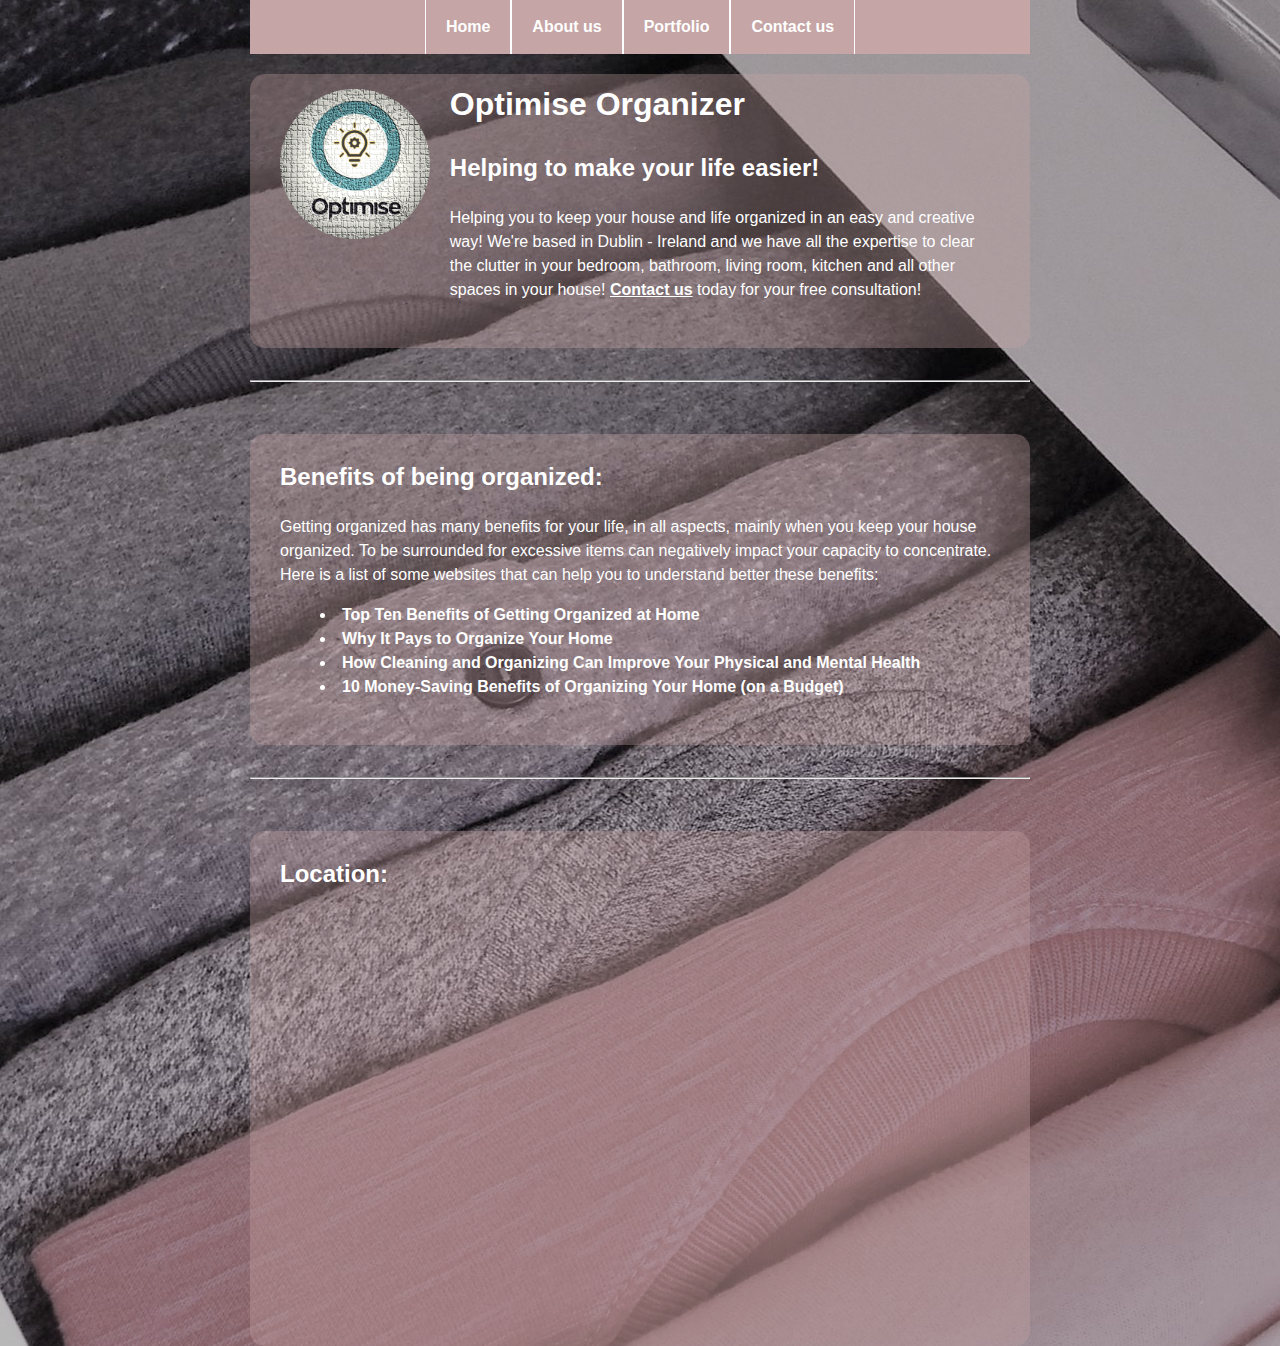
<file: optimise_personal_organizer/root/index.html>
<!DOCTYPE html>
<html lang="en" dir="ltr">
  <head>
    <meta charset="utf-8">
    <title>Optimise Organizer Dublin</title>
    <meta name="description" content="Helping you to keep your house and life organized in an easy and creative way! We're based in Dublin - Ireland and we have all the expertise to clear the clutter in your bedroom, bathroom, living room, kitchen and all other spaces in your house! Contact us today for your free consultation!">
    <meta name="keywords" content="Dublin, Optimise, organize, organise, organization, organisation, personal organizer, personal organiser, organized, organised, clutter, declutter, home, house, bedroom, bathroom, living room, kitchen, wardrobe, cupboard, drawer, clothes">
    <link rel="stylesheet" href="application.css">
    <link rel="canonical" href="https://optimiseorganizer.ie/Dublin/">
  </head>
  <body>
    <header><!--Starting Menu-->
      <input type="checkbox" id="bt-menu">
      <label for="bt-menu">&#9776;</label>
      <nav class="menu">
        <ul class="menu-item">
          <li><a href="index.html" target="_blank">Home</a></li>
          <li><a href="#">About us</a></li>
          <li><a href="portfolio.html" target="_blank">Portfolio</a></li>
          <li><a href="contactus.html" target="_blank">Contact us</a></li>
        </ul>
      </nav>
    </header><!--Ending Menu-->
    <main><!-- Starting logo and presentation-->
      <div class="content">
        <div class="logo">
          <img src="images/logo.png" title="Optimise Organizer" alt="Optimise logo" height="150px">
        </div>
        <div class="text">
          <h1>Optimise Organizer</h1>
          <h2>Helping to make your life easier!</h2>

            <p>Helping you to keep your house and life organized in an easy and creative way! We're based in Dublin - Ireland and we have all the expertise to clear the clutter in your bedroom, bathroom, living room, kitchen and all other spaces in your house! <a href="contactus.html" target="_blank"><b>Contact us</b></a> today for your free consultation!</p>
        </div>
      </div>
    </main><!-- Endinglogo and presentation-->
    <br><hr /><br>
    <main><!--Starting links-->
      <h2>Benefits of being organized:</h2>
        <p>Getting organized has many benefits for your life, in all aspects, mainly when you keep your house organized. To be surrounded for excessive items can negatively impact your capacity to concentrate. Here is a list of some websites that can help you to understand better these benefits:</p>
      <p>
        <nav class="links">
          <ul>
            <li><a href="https://www.homeandgardendesignideas.com/articles/cleaning-organization/top-ten-benefits-of-getting-organized-at-home" target="_blank" rel="nofollow"><b>Top Ten Benefits of Getting Organized at Home</b></a></li>
            <li><a href="https://www.verywellmind.com/why-an-organized-home-aids-relaxation-3144742" target="_blank" rel="nofollow"><b>Why It Pays to Organize Your Home</b></a></li>
            <li><a href="https://www.shape.com/lifestyle/mind-and-body/how-cleaning-and-organizing-can-improve-your-physical-and-mental-health" target="_blank" rel="nofollow"><b>How Cleaning and Organizing Can Improve Your Physical and Mental Health</b></a></li>
            <li><a href="https://www.moneycrashers.com/money-saving-benefits-organizing-home/" target="_blank" rel="nofollow"><b>10 Money-Saving Benefits of Organizing Your Home (on a Budget)</b></a></li>
          </ul>
        </nav>
      </p>
    </main><!--Ending links-->
    <br><hr /><br>
    <main><!--Starting Location-->
      <h2>Location:</h2>
      <div class="map-responsive">
        <iframe src="https://www.google.com/maps/embed?pb=!1m18!1m12!1m3!1d2380.88003765733!2d-6.257873950500094!3d53.3633018088293!2m3!1f0!2f0!3f0!3m2!1i1024!2i768!4f13.1!3m3!1m2!1s0x48670e64ce49f1d3%3A0x1a35d69713aae21c!2s40%20Drumcondra%20Rd%20Lower%2C%20Drumcondra%2C%20Dublin!5e0!3m2!1spt-BR!2sie!4v1573581688780!5m2!1spt-BR!2sie" width="700" height="300" frameborder="0" style="border:0;" allowfullscreen=""></iframe>
      </div>
    </main><!--Ending Location-->
  </body>
</html>
</file>
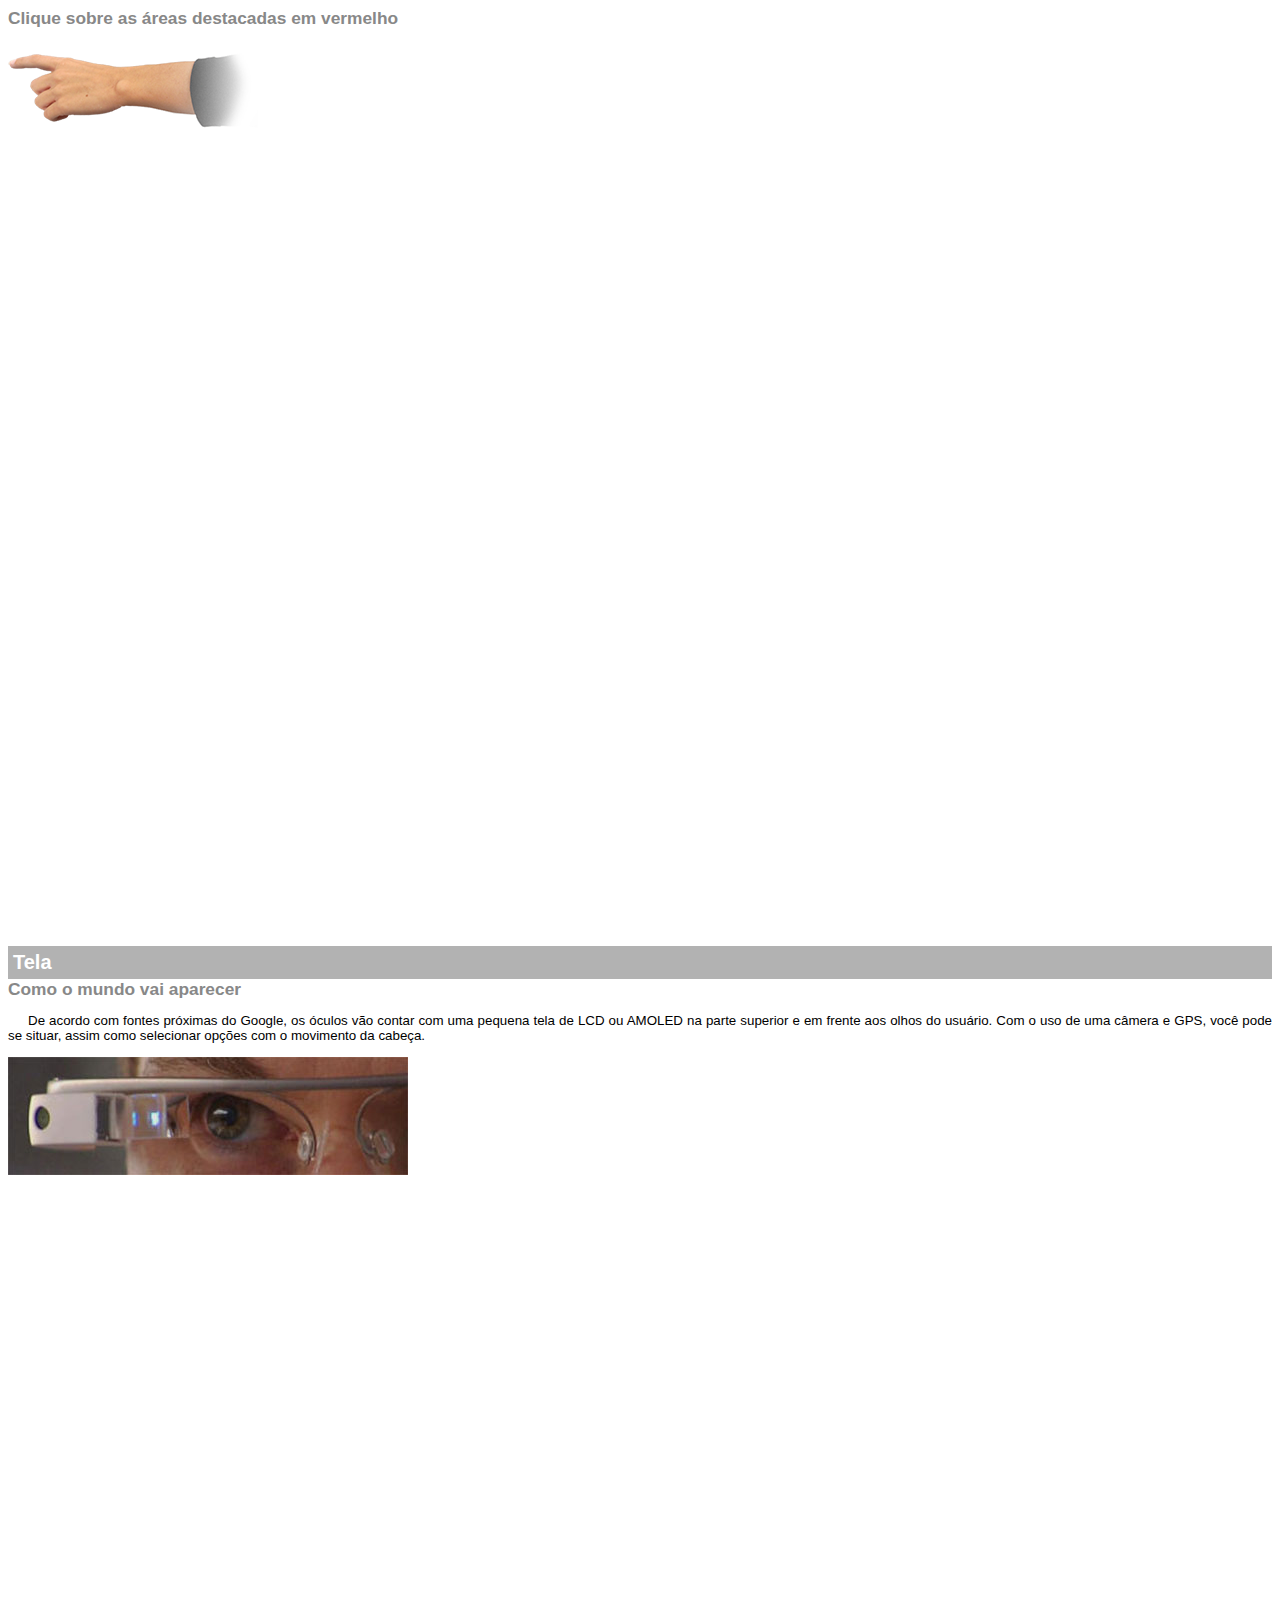
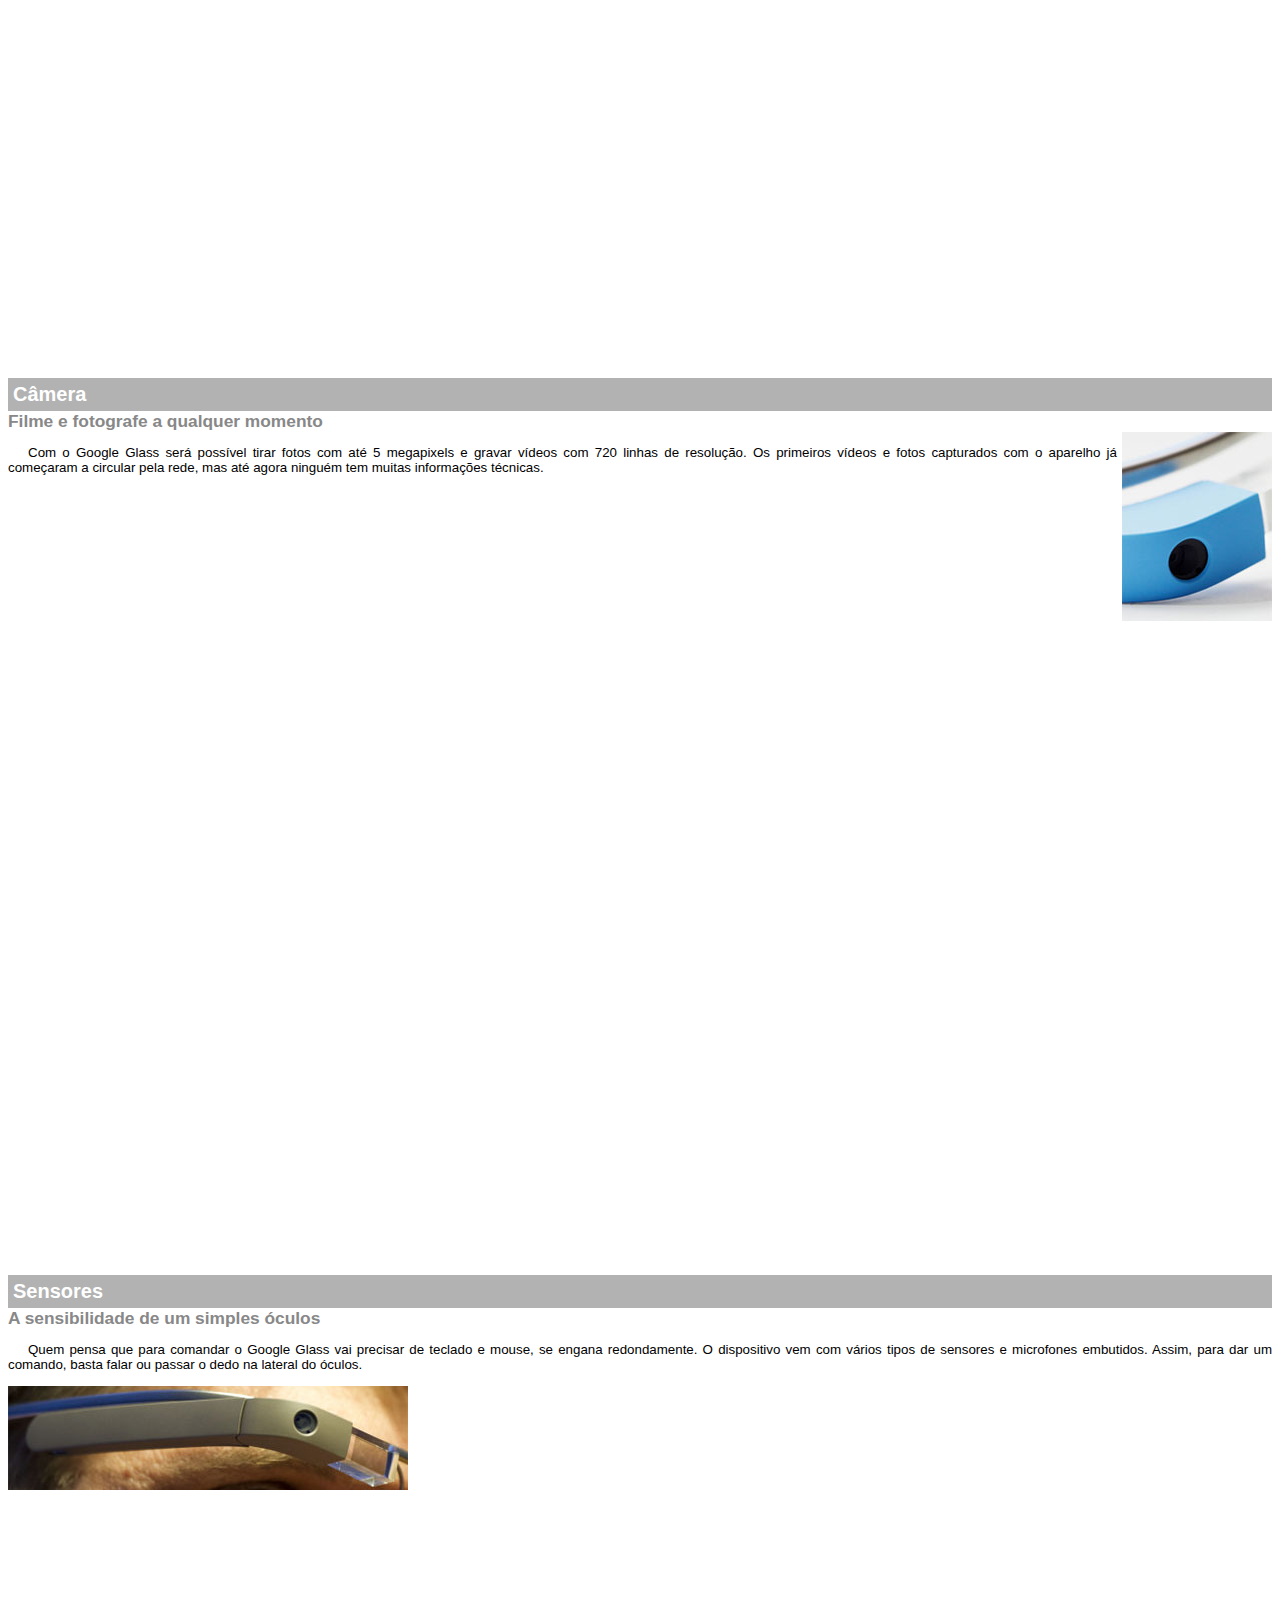
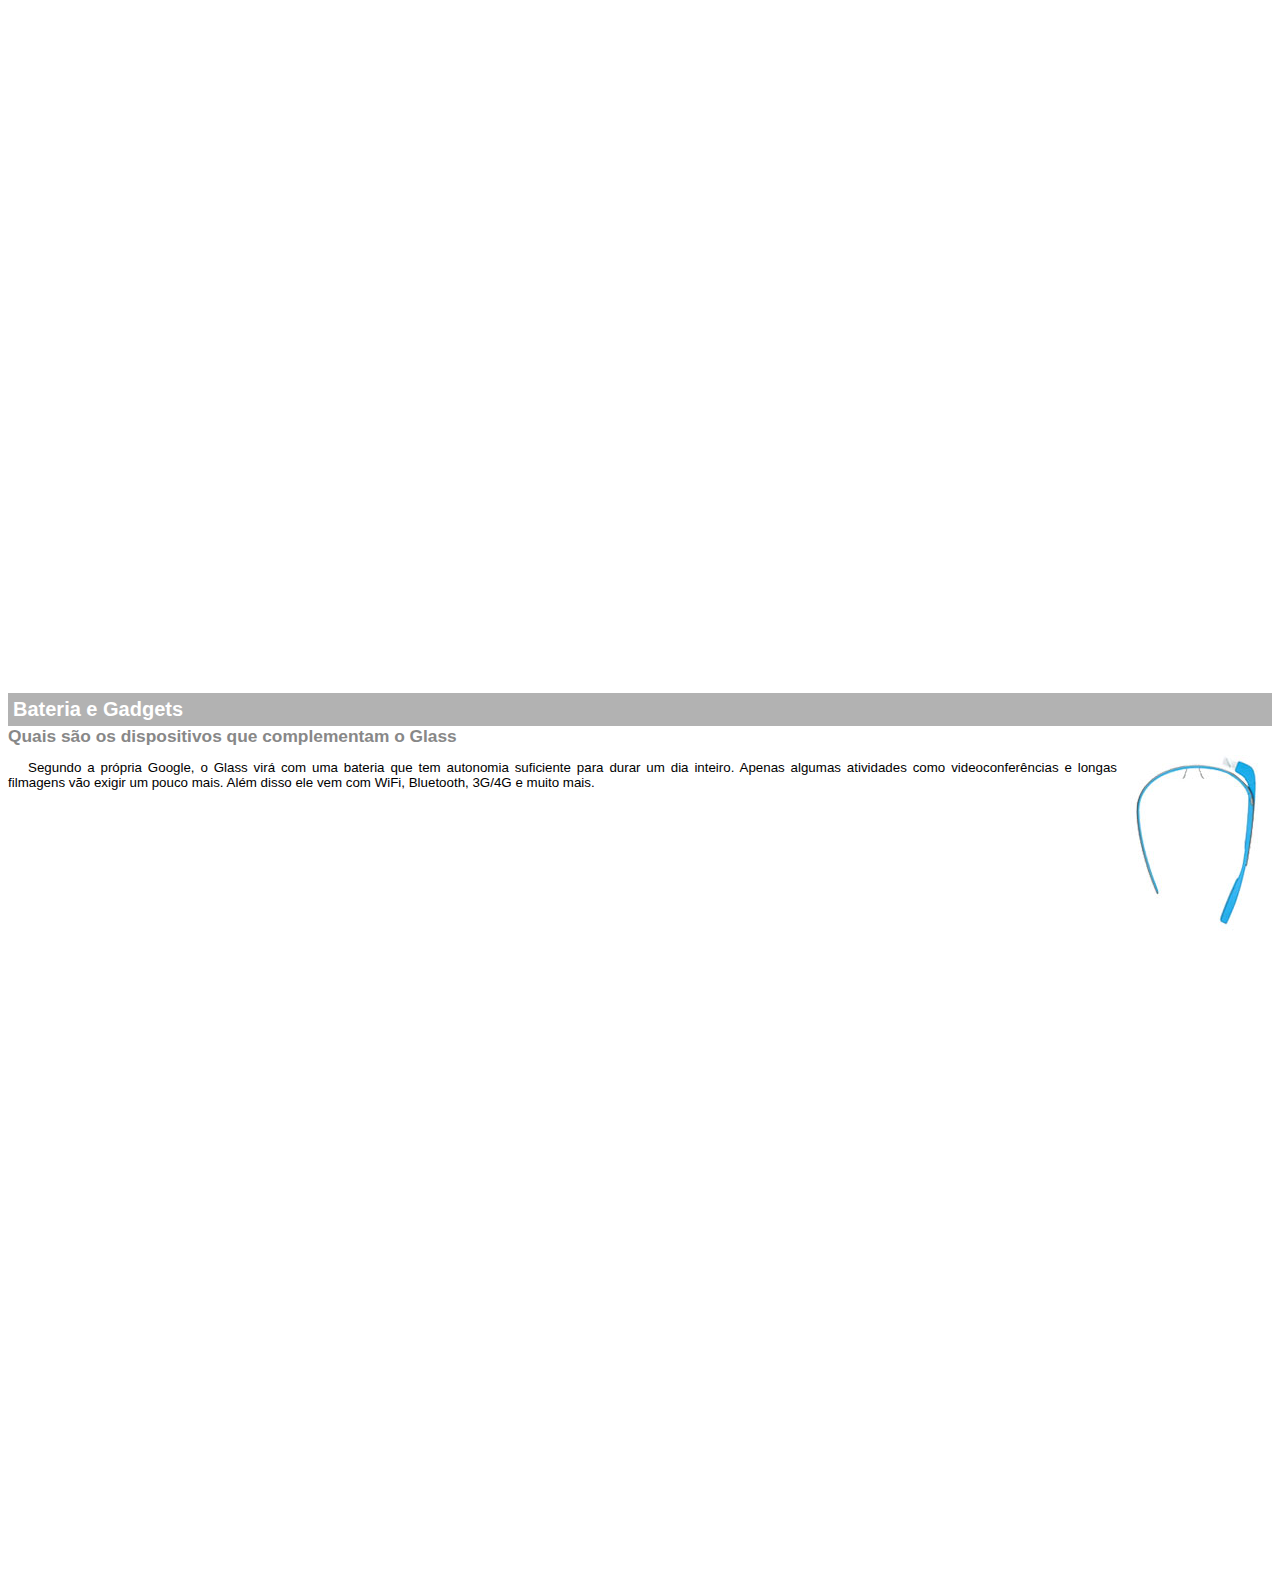
<file: projeto-glass-html5/google-glass.html>
<!DOCTYPE html>
<html>
<head>
	<meta charset="utf-8">
	<title>Informações sobre o Google Glass</title>
	<link rel="stylesheet" href="">
	<style>
		body {
			font-family: Arial;
			font-size: 10pt;
		}

		p {
			text-align: justify;
			text-indent: 20px;
		}

		article h1 {
			font-size: 15pt;
			color: #ffffff;
			background-color: rgba(0,0,0,.3);
			padding: 5px;
			margin: 0px;
		}

		article h2 {
			font-size: 13pt;
			color: #888888;
			margin: 0px;
		}

		article {
			margin-bottom: 800px;
		}

		img.img-dir {
			display: block;
			float: right;
			margin-left: 5px;
		}
	</style>
</head>
<body>
	<article id="topo">
		<header>
			<h2>Clique sobre as áreas destacadas em vermelho</h2>
		</header>
		<img src="_imagens/mao.png" alt="Mão apontando para a esquerda">
	</article>

	<article id="tela">
		<header>
			<h1>Tela</h1>
			<h2>Como o mundo vai aparecer</h2>
		</header>		
		<p>De acordo com fontes próximas do Google, os óculos vão contar com uma pequena tela de LCD ou AMOLED na parte superior e em frente aos olhos do usuário. Com o uso de uma câmera e GPS, você pode se situar, assim como selecionar opções com o movimento da cabeça.</p>
		<img src="_imagens/det-tela.jpg" alt="Tela do Google Glass">
	</article>

	<article id="camera">
		<header>
			<h1>Câmera</h1>
			<h2>Filme e fotografe a qualquer momento</h2>
		</header>
		<img src="_imagens/det-camera.jpg"  class="img-dir" alt="Câmera do Goolge Glass" >
		<p>Com o Google Glass será possível tirar fotos com até 5 megapixels e gravar vídeos com 720 linhas de resolução. Os primeiros vídeos e fotos capturados com o aparelho já começaram a circular pela rede, mas até agora ninguém tem muitas informações técnicas.</p>
	</article>

	<article id="sensores">
		<header>
			<h1>Sensores</h1>
			<h2>A sensibilidade de um simples óculos</h2>
		</header>
		<p>Quem pensa que para comandar o Google Glass vai precisar de teclado e mouse, se engana redondamente. O dispositivo vem com vários tipos de sensores e microfones embutidos. Assim, para dar um comando, basta falar ou passar o dedo na lateral do óculos.</p>
		<img src="_imagens/det-touch.jpg" alt="Sensores do Google Glass">
	</article>

	<article id="gadgets">
		<header>
			<h1>Bateria e Gadgets</h2>
			<h2>Quais são os dispositivos que complementam o Glass</h2>
		</header>
		<img src="_imagens/det-bateria.jpg" class="img-dir" alt="Bateria do Google Glass" >
		<p>Segundo a própria Google, o Glass virá com uma bateria que tem autonomia suficiente para durar um dia inteiro. Apenas algumas atividades como videoconferências e longas filmagens vão exigir um pouco mais. Além disso ele vem com WiFi, Bluetooth, 3G/4G e muito mais.</p>
	</article>

</body>
</html>
</file>
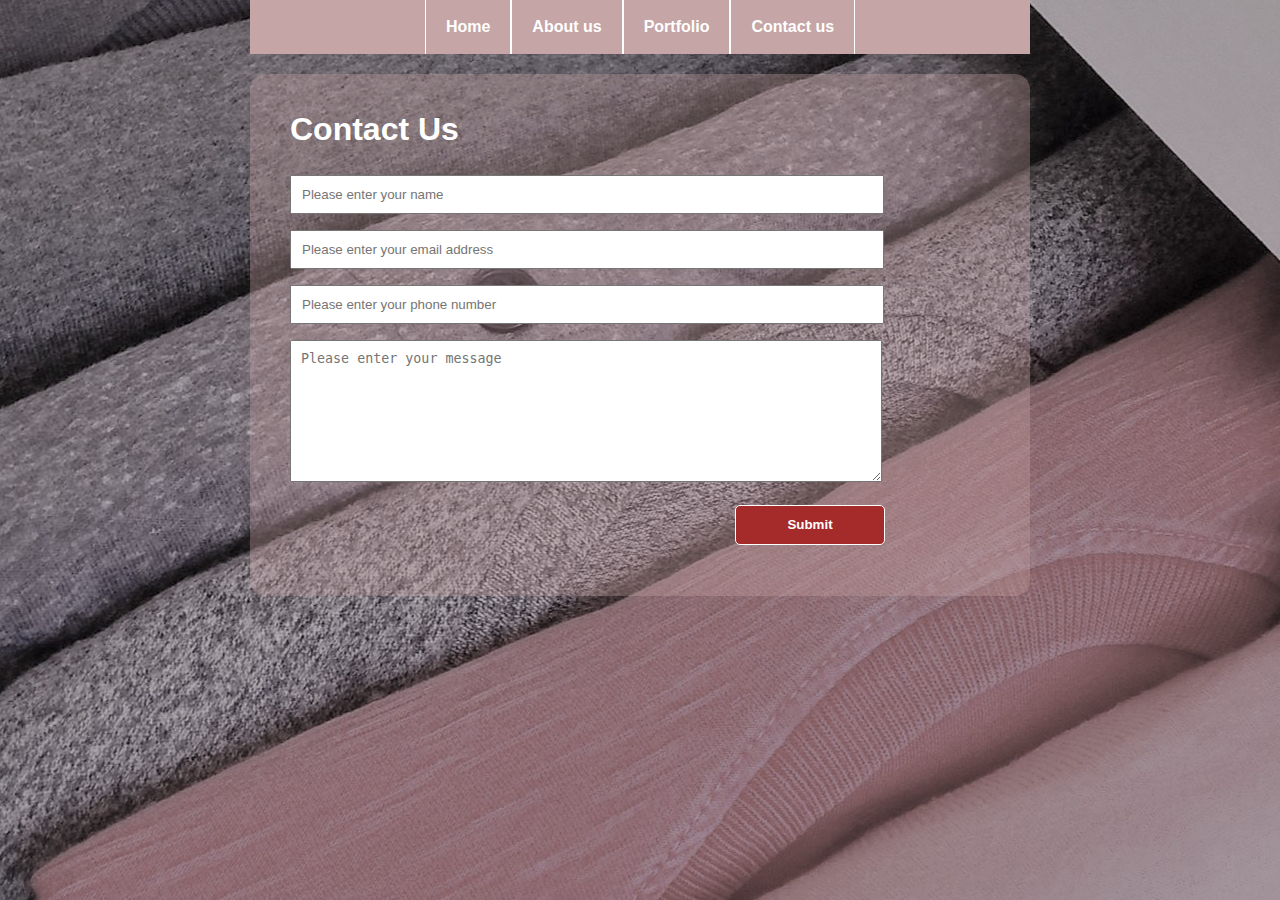
<file: optimise_personal_organizer/root/contactus.html>
<!DOCTYPE html>
<html lang="en" dir="ltr">
  <head>
    <meta charset="utf-8">
    <title>Contact Us - Optimise Organizer</title>
    <link rel="stylesheet" href="application.css">
  </head>
  <body>
    <header>
      <input type="checkbox" id="bt-menu">
      <label for="bt-menu">&#9776;</label>
      <nav class="menu">
        <ul>
          <li><a href="index.html" target="_blank">Home</a></li>
          <li><a href="#">About us</a></li>
          <li><a href="portfolio.html" target="_blank">Portfolio</a></li>
          <li><a href="contactus.html" target="_blank">Contact us</a></li>
        </ul>
      </nav>
    </header>
    <main>
      <form class="form" action="" method="post">
        <h1>Contact Us</h1>
        <p class="name">
          <input type="text" name="name" placeholder="Please enter your name" required="required">
        </p>

        <p class="email">
          <input type="email" name="email" placeholder="Please enter your email address" required="required">
        </p>

        <p class="phone">
          <input type="tel" pattern="[0-9]{3}[0-9]{3}[0-9]{4}" name="phone" placeholder="Please enter your phone number" required="required">
        </p>

        <p class="message">
          <textarea name="message" placeholder="Please enter your message" required="required"></textarea>
        </p>

        <p class="submit">
          <input type="submit" name="submit" value="Submit">
        </p>
      </form>
    </main>
  </body>
</html>
</file>
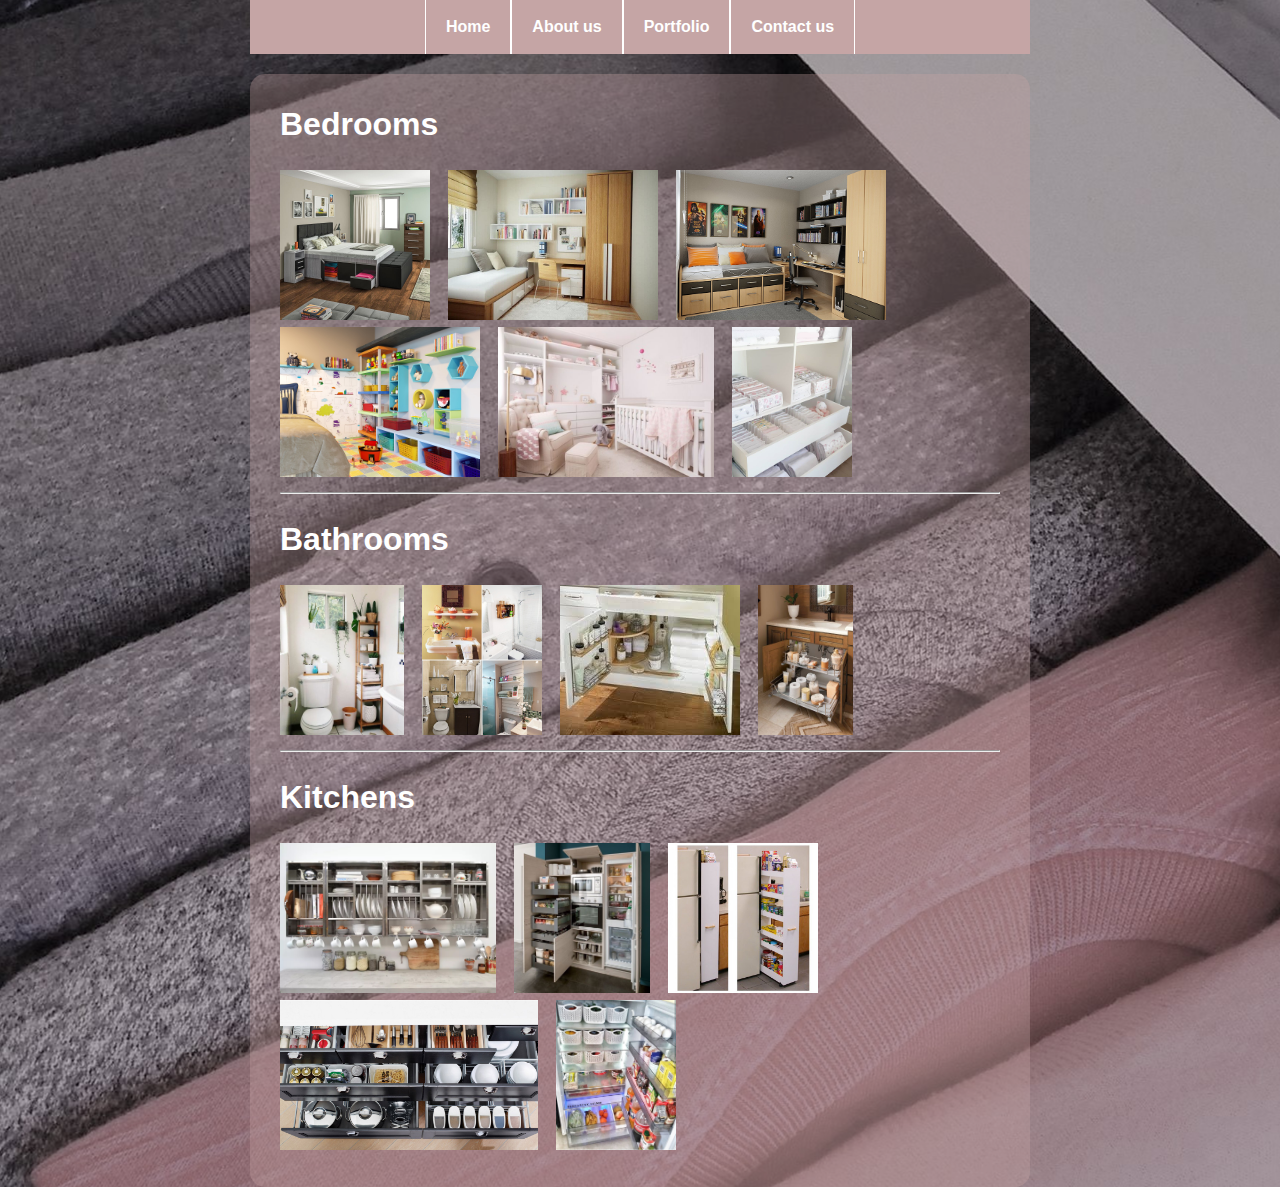
<file: optimise_personal_organizer/root/portfolio.html>
<!DOCTYPE html>
<html lang="en" dir="ltr">
  <head>
    <meta charset="utf-8">
    <title>Portfolio - Optimise Organizer</title>
    <link rel="stylesheet" href="application.css">
  </head>
  <body>
    <header>
      <input type="checkbox" id="bt-menu">
      <label for="bt-menu">&#9776;</label>
      <nav class="menu">
        <ul>
          <li><a href="index.html" target="_blank">Home</a></li>
          <li><a href="#">About us</a></li>
          <li><a href="portfolio.html" target="_blank">Portfolio</a></li>
          <li><a href="contactus.html" target="_blank">Contact us</a></li>
        </ul>
      </nav>
    </header>
    <main>
      <h1>Bedrooms</h1>
      <img src="images/bedroom-couple.jpg" alt="Organized couple's bedroom" title="Couple's Bedroom" height="150px">&nbsp;&nbsp;&nbsp;
      <img src="images/bedroom-single.jpg" alt="Organized single's bedroom" title="Single's Bedroom" height="150px">&nbsp;&nbsp;&nbsp;
      <img src="images/bedroom-teen.jpg" alt="Organized teen's bedroom" title="Teen's Bedroom" height="150px">
      <img src="images/bedroom-kids.jpg" alt="Organized kids' bedroom" title="Kids' Bedroom" height="150px">&nbsp;&nbsp;&nbsp;
      <img src="images/bedroom-baby.jpg" alt="Organized baby's bedroom" title="Baby's Bedroom" height="150px">&nbsp;&nbsp;&nbsp;
      <img src="images/baby-things.jpg" alt="Organized baby's clothes" title="Baby's Clothes" height="150px">
      <hr />
      <h1>Bathrooms</h1>
      <img src="images/bathroom.jpg" alt="Organized bathroom" title="Organized bathroom1" height="150px">&nbsp;&nbsp;&nbsp;
      <img src="images/bathroom2.png" alt="Organized bathroom 2" title="Organized bathroom 2" height="150px">&nbsp;&nbsp;&nbsp;
      <img src="images/bathroom-cabinet.jpg" alt="Organized bathroom cabinet" title="Organized bathroom cabinet" height="150px">&nbsp;&nbsp;&nbsp;
      <img src="images/bathroom-cabinet2.jpg" alt="Organized bathroom cabinet 2" title="Organized bathroom cabinet 2" height="150px">
      <hr />
      <h1>Kitchens</h1>
      <img src="images/kitchen.jpg" alt="Organized kitchen" title="Organized kitchen" height="150px">&nbsp;&nbsp;&nbsp;
      <img src="images/kitchen-cupboard.jpg" alt="Organized kitchen cupboard" title="Organized kitchen cupboard" height="150px">&nbsp;&nbsp;&nbsp;
      <img src="images/kitchen-cupboard2.jpg" alt="Organized kitchen cupboard 2" title="Organized kitchen cupboard 2" height="150px">
      <img src="images/kitchen-drawers.jpg" alt="Organized kitchen drawers" title="Organized kitchen drawers" height="150px">&nbsp;&nbsp;&nbsp;
      <img src="images/kitchen-fridge.jpg" alt="Organized kitchen fridge" title="Organized kitchen fridge" height="150px">
    </main>
  </body>
</html>
</file>
<file: 4More Cleaning Services/css/style-switcher.css>
.style-switcher {
    position: fixed;
    right: 0;
    top: 0;
    z-index: 10;
    width: 280px;
    height: 100%;
    transform: translateX(100%);
    transition: all 0.3s ease;
}
.style-switcher.open {
    transform: translateX(0);
    box-shadow: var(--shadow);
}
.style-switcher-main {
    height: 100%;
    background-color: var(--bg-color);
    padding: 30px;
    overflow-y: auto;
}
.style-switcher-toggler {
    height: 40px;
    width: 40px;
    background-color: var(--main-color);
    color: var(--text-white);
    font-size: var(--fs-md);
    position: absolute;
    left: -40px;
    top: 28%;
    border-radius: 8px 0 0 8px;
    border: none;
}
.style-switcher h2 {
    text-transform: capitalize;
    font-size: var(--fs-xl);
    font-weight: 500;
    padding: 0 0 10px;
}
.style-switcher-item {
    padding: 15px 0;
    border-top: 1px solid var(--border-bg-color);
}
.style-switcher-item p {
    margin-bottom: 10px;
}
.hue-slider {
    -webkit-appearance: none;
    width: 100%;
    outline: none;
    height: 12px;
    border-radius: 6px;
    margin-bottom: 5px;
    cursor: pointer;
    background: linear-gradient(to right,
    hsl(0, var(--saturation), var(--lightness)),
    hsl(30, var(--saturation), var(--lightness)),
    hsl(60, var(--saturation), var(--lightness)),
    hsl(90, var(--saturation), var(--lightness)),
    hsl(120, var(--saturation), var(--lightness)),
    hsl(150, var(--saturation), var(--lightness)),
    hsl(180, var(--saturation), var(--lightness)),
    hsl(210, var(--saturation), var(--lightness)),
    hsl(240, var(--saturation), var(--lightness)),
    hsl(270, var(--saturation), var(--lightness)),
    hsl(300, var(--saturation), var(--lightness)),
    hsl(330, var(--saturation), var(--lightness)),
    hsl(360, var(--saturation), var(--lightness))
    );
}
.hue-slider:focus {
    box-shadow: var(--focus-shadow);
}
.hue-slider::-webkit-slider-thumb {
    -webkit-appearance: none;
    width: 20px;
    height: 20px;
    background-color: var(--bg-white);
    cursor: pointer;
    border-radius: 50%;
}
.hue-slider::-moz-range-thumb {
    width: 20px;
    height: 20px;
    background-color: var(--bg-white);
    cursor: pointer;
    border-radius: 50%;
}
.hue-slider::-webkit-slider-thumb:hover {
    opacity: 0.8;
}
.hue-slider::-moz-range-thumb:hover {
    opacity: 0.8;
}

.form-switch {
    display: flex;
    justify-content: space-between;
    cursor: pointer;
}
.form-switch span {
    padding-right: 15px;
}
.form-switch input {
    position: absolute;
    pointer-events: none;
    opacity: 0;
}
.form-switch .box {
    height: 24px;
    width: 44px;
    border-radius: 12px;
    border: 1px solid var(--border-color);
    position: relative;
    transition: all 0.5s ease;
}
.form-switch .box::before {
    content: '';
    height: 14px;
    width: 14px;
    border: 1px solid var(--border-color);
    position: absolute;
    left: 4px;
    top: 4px;
    border-radius: 50%;
    transition: all 0.5s ease;
}
.form-switch input:checked + .box {
    background-color: var(--main-color);
    border-color: var(--main-color);
}
.form-switch input:checked + .box::before {
    transform: translateX(calc(100% + 6px));
    background-color: var(--bg-white);
    border-color: transparent;
}
.form-switch input:focus + .box {
    box-shadow: var(--focus-shadow);
}
</file>
<file: 4More Cleaning Services/css/style.css>
/* # fonts */
@import url('https://fonts.googleapis.com/css2?family=Poppins:wght@300;400;500;600;700&display=swap');
/* # variables */
:root {
    --hue: 300;
    --saturation: 70%;
    --lightness: 55%;
    --main-color: hsl(var(--hue), var(--saturation), var(--lightness));

    /* text colors*/
    --text-white: hsl(0, 0%, 100%);
    --text-light-gray: hsl(0, 0%, 96%);
    --text-x-dark-gray: hsl(0, 0%, 10%);
    --text-dark-gray: hsl(0, 0%, 20%);

    /* bg colors */
    --body-bg-color: hsl(var(--hue), 60%, 94%);
    --bg-color: hsl(var(--hue), 60%, 96%);
    --bg-white: hsl(0, 0%, 100%);

    /* border color */
    --border-color: hsl(var(--hue), 48%, 80%);

    /* shadow */
    --shadow: 0 0 10px hsla(var(--hue), 57%, 63%, 0.3);
    --focus-shadow: 0 0 10px hsla(var(--hue), 57%, 63%, 0.6);

    /* font size */
    --fs-4xl: 50px;
    --fs-3xl: 35px;
    --fs-2xl: 26px;
    --fs-xl: 20px;
    --fs-lg: 18px;
    --fs-md: 16px;
    --fs-sm: 14px;
}

/* override variables for dark theme */
body.t-dark {
    /* text colors */ 
    --text-x-dark-gray: hsl(0, 0%, 94%);
    --text-dark-gray: hsl(0, 0%, 84%);

    /* bg color */
    --body-bg-color: hsl(var(--hue), 20%, 10%);
    --bg-color: hsl(var(--hue), 13%, 17%);

    /* border color */
    --border-color: hsl(var(--hue), 15%, 30%);

    /* shadow */
    --shadow: 0 0 10px hsla(var(--hue), 19%, 7%, 0.9);
}

/* # base */
html {
    scroll-behavior: smooth;
}
* {
    margin: 0;
    padding: 0;
    box-sizing: border-box;
}
::before,
::after {
    box-sizing: border-box;
}
body {
    font-family: 'Poppins', sans-serif;
    font-weight: 300;
    font-size: var(--fs-md);
    line-height: 1.5;
    color: var(--text-dark-gray);
    background-color: var(--body-bg-color);
    -webkit-text-size-adjust: 100%;
    -webkit-tap-highlight-color: transparent;
}
a {
    color: var(--main-color);
    text-decoration: none;
}
ul {
    list-style: none;
}
h1,h2,h3,h4,h5,h6 {
    color: var(--text-x-dark-gray);
    line-height: 1.3;
}
p {
    margin-bottom: 15px;
}
img {
    max-width: 100%;
    vertical-align: middle;
}

::selection {
    color: var(--text-white);
    background-color: var(--main-color);
}
::-webkit-scrollbar {
    width: 5px;
}
::-webkit-scrollbar-track {
    background-color: var(--body-bg-color);
}
::-webkit-scrollbar-thumb {
    background-color: var(--main-color);
}
/* # page wrapper */
.page-wrapper {
    overflow: hidden;
}
/* # container */
.container {
    max-width: 1170px;
    margin: auto;
    padding: 0 15px;
}
/* # grid */
.grid {
    display: grid;
    grid-template-columns: repeat(12, 1fr);
    gap: 30px;
}

/* # section */
.section-padding {
    padding: 60px 0;
}
.section-title {
    text-align: center;
    margin-bottom: 45px;
}
.section-title .title {
    display: inline-block;
    font-size: var(--fs-lg);
    font-weight: 400;
    text-transform: capitalize;
    color: var(--main-color);
    margin: 0 0 12px;
    padding: 0 40px;
    position: relative;
}
.section-title .title::before,
.section-title .title::after {
    content: '';
    position: absolute;
    height: 1px;
    width: 34px;
    background-color: var(--main-color);
    top: 50%;
    transform: translateY(-50%);
}
.section-title .title::before {
    left: 0;
}
.section-title .title::after {
    right: 0;
}
.section-title .sub-title {
    font-size: var(--fs-3xl);
    text-transform: capitalize;
}

/* # buttons */
button {
    cursor: pointer;
}
.btn {
    display: inline-block;
    padding: 10px 28px;
    background-color: var(--main-color);
    color: var(--text-white);
    font-weight: 500;
    font-size: var(--fs-md);
    text-transform: capitalize;
    line-height: 1.5;
    font-family: inherit;
    border: 2px solid transparent;
    border-radius: 30px;
    vertical-align: middle;
    user-select: none;
    transition: all 0.3s ease;
}
.btn:hover {
    background-color: transparent;
    color: var(--main-color);
    border-color: var(--main-color);
}

/* # forms */
.input-box {
    margin-bottom: 20px;
}
::placeholder {
    color: var(--text-x-dark-gray);
    opacity: 1; /* override firefox's default opacity */
}
.input-control {
    width: 100%;
    height: 50px;
    border-radius: 25px;
    border: 1px solid var(--border-color);
    background-color: transparent;
    font-family: inherit;
    font-weight: inherit;
    font-size: inherit;
    color: var(--text-x-dark-gray);
    padding: 0 20px;
}
.input-control:focus {
    outline: 1px solid var(--border-color);
}
textarea.input-control {
    display: block;
    height: 150px;
    padding-top: 15px;
    resize: none;
}

/* # preloader */
.preloader {
    position: fixed;
    left: 0;
    top: 0;
    height: 100%;
    width: 100%;
    background-color: var(--bg-color);
    z-index: 100;
    display: flex;
    align-items: center;
    justify-content: center;
}
.preloader.fade-out {
    opacity: 0;
    transition: opacity 0.6s ease;
}
.preloader div {
    height: 40px;
    width: 40px;
    border-radius: 50%;
    border-left: 4px solid var(--main-color);
    border-right: 4px solid var(--main-color);
    border-top: 4px solid transparent;
    border-bottom: 4px solid transparent;
    animation: preloader 1s linear infinite;
}
@keyframes preloader {
    0% {
        transform: rotate(0);
    }
    100% {
        transform: rotate(360deg);
    }
}
/* # header */
.header {
    position: fixed;
    left: 0;
    top: 0;
    width: 100%;
    z-index: 2;
    padding: 10px 0;
}
.header::before {
    content: '';
    position: absolute;
    left: 0;
    top: 0;
    height: 100%;
    width: 100%;
    background-color: var(--bg-color);
    box-shadow: var(--shadow);
    z-index: -1;
    transform: translateY(calc(-100% - 10px));
    transition: transform 0.5s ease;
}
.header.bg-reveal::before {
    transform: translateY(0);
}
.header .container {
    display: flex;
    align-items: center;
    justify-content: space-between;
}
.header .logo a {
    font-size: 28px;
    font-weight: bold;
    text-transform: uppercase;
    line-height: 1;
    display: block;
    transform: scaleY(0.9);
    letter-spacing: 2px;
}
.header .logo span {
    font-size: 12px;
    display: block;
    font-weight: 400;
    color: var(--text-x-dark-gray);
    text-transform: uppercase;
    letter-spacing: 1px;
}
.nav li {
    display: inline-block;
    margin-left: 35px;
}
.nav a {
    text-transform: capitalize;
    font-size: var(--fs-md);
    color: var(--text-dark-gray);
    font-weight: 400;
    display: block;
    padding: 10px 0;
    transition: color 0.3s ease;
}
.nav a:hover {
    color: var(--main-color);
}
.nav-toggler {
    display: none;
}
/* # home */
.home {
    padding: 100px 0 60px;
}
.home-text, .home-img {
    grid-column: span 6;
    align-self: center;
}
.home-text h1 {
    font-size: var(--fs-4xl);
    margin: 0 0 20px;
    text-transform: capitalize;
}
.home-text p {
    margin: 0 0 30px;
}
.home-img {
    position: relative;
}
.home-img .circle-wrap {
    position: absolute;
    left: 50%;
    top: 50%;
    z-index: -1;
}
.home-img .circle {
    height: 350px;
    width: 350px;
    background-color: var(--main-color);
    border-radius: 50%;
    transform: translate(-50%, -50%);
}
.home-img img {
    max-width: 270px;
    display: block;
    margin: auto;
}

/* # about */
.about .section-title {
    text-align: left;
    margin: 0 0 15px;
}
.about-img, .about-text {
    grid-column: span 6;
    align-self: center;
}
.about-img .img-box {
    max-width: 400px;
    margin: auto;
    padding: 15px;
    border-radius: 50%;
    background-color: var(--bg-color);
    box-shadow: var(--shadow);
    position: relative;
}
.about-img .img-box img {
    border-radius: 50%;
}
.about-img .box {
    height: 125px;
    width: 125px;
    background-color: var(--main-color);
    position: absolute;
    display: flex;
    flex-direction: column;
    justify-content: center;
    text-align: center;
    border-radius: 0 40px;
    padding: 15px;
}
.about-img .box-1 {
    top: 50%;
    left: 0;
    transform: translate(-50%, -50%);
}
.about-img .box span {
    color: var(--text-white);
    font-weight: bold;
    font-size: var(--fs-3xl);
    margin: 0 0 5px;
    line-height: 1;
}
.about-img .box p {
    font-size: var(--fs-sm);
    text-transform: uppercase;
    color: var(--text-light-gray);
    margin: 0;
}

/* # services */
.services-item {
    grid-column: span 3;
    text-align: center;
}
.services-item .img-box {
    height: 140px;
    width: 140px;
    border-radius: 50%;
    margin: 0 auto 20px;
    padding: 8px;
    box-shadow: var(--shadow);
    background-color: var(--bg-color);
    overflow: hidden;
}
.services-item .img-box img {
    height: 125px;
    border-radius: 50%;
    transition: transform 0.5s ease;
}
.services-item:hover .img-box img {
    transform: scale(1.5);
}
.services-item h3 {
    text-transform: capitalize;
    font-size: var(--fs-xl);
    font-weight: 500;
}

/* # pricing */
.pricing-item {
    grid-column: span 4;
    background-color: var(--bg-color);
    box-shadow: var(--shadow);
    padding: 30px;
    border-radius: 10px;
    text-align: center;
}
.pricing-header h3 {
    text-transform: capitalize;
    margin: 0 0 20px;
    font-size: var(--fs-2xl);
    font-weight: 600;
}
.pricing-header .price {
    height: 140px;
    width: 140px;
    box-shadow: inset var(--shadow);
    margin: auto;
    border-radius: 50%;
    display: flex;
    flex-direction: column;
    align-items: center;
    justify-content: center;
    font-size: var(--fs-sm);
    text-transform: capitalize;
}
.pricing-header .price span {
    font-size: var(--fs-3xl);
    color: var(--main-color);
    font-weight: bold;
    line-height: 1.3;
}
.pricing-body {
    padding: 30px 0;
    text-align: left;
}
.pricing-body li {
    text-transform: capitalize;
    position: relative;
    padding-left: 27px;
}
.pricing-body li+li {
    margin-top: 10px;
}
.pricing-body li i {
    position: absolute;
    left: 0;
    top: 5px;
    font-size: var(--fs-sm);
}

/* # team */
.team-item {
    grid-column: span 4;
}
.team-item .img-box {
    max-width: 350px;
    box-shadow: var(--shadow);
    background-color: var(--bg-color);
    margin: auto;
    border-radius: 50%;
    padding: 15px;
}
.team-item img {
    border-radius: 50%;
    transition: filter 0.5s ease;
}
.team-item:hover {
    filter: grayscale(50%);
}
.team-item .detail {
    background-color: var(--main-color);
    width: 85%;
    max-width: 260px;
    padding: 15px;
    margin: -42px auto 0;
    text-align: center;
    text-transform: capitalize;
    position: relative;
    z-index: 1;
    border-radius: 0 40px;
    transition: border-radius 0.5s ease;
}
.team-item:hover .detail {
    border-radius: 40px 0;
}
.team-item h3 {
    margin: 0 0 5px;
    color: var(--text-white);
    font-size: var(--fs-xl);
    font-weight: 500;
}
.team-item p {
    margin: 0;
    color: var(--text-light-gray);
}

/* # contact */
.contact-grid {
    max-width: 1000px;
    margin: auto;
}
.contact-info {
    grid-column: span 5;
}
.contact-form {
    grid-column: span 7;
}
.contact-info-item {
    position: relative;
    padding: 20px 0 20px 70px;
}
.contact-info-item + .contact-info-item {
    margin-top: 20px;
    border-top: 1px solid var(--border-color);
}
.contact-info-item i {
    height: 50px;
    width: 50px;
    background-color: var(--bg-color);
    box-shadow: var(--shadow);
    color: var(--main-color);
    border-radius: 50%;
    display: flex;
    align-items: center;
    justify-content: center;
    position: absolute;
    left: 0;
    top: 20px;
}
.contact-info-item h3 {
    margin: 0 0 10px;
    font-size: var(--fs-xl);
    font-weight: 500;
    text-transform: capitalize;
}
.contact-info-item p:last-child {
    margin: 0;
}

/* # footer */
.footer {
    padding: 50px 0;
    background-color: var(--main-color);
    text-align: center;
}
.footer h3 {
    color: var(--text-white);
    font-size: var(--fs-2xl);
    margin: 0 0 15px;
    font-weight: 500;
    text-transform: capitalize;
}
.footer .social-links a {
    height: 40px;
    width: 40px;
    display: inline-flex;
    background-color: var(--bg-white);
    border-radius: 50%;
    align-items: center;
    justify-content: center;
    margin: 0 4px;
    border: 1px solid transparent;
    transition: all 0.5s ease;
}
.footer .social-links a:hover {
    background-color: transparent;
    color: var(--text-white);
    border-color: initial;
}

/* # responsive */
@media(max-width: 1199px){
    .about-img .box-1{
        top: 100%;
        left: 50%;
    }
}

@media(max-width: 991px){
    /* # variables */
    :root {
        --fs-4xl: 42px;
        --fs-3xl: 31px;
        --fs-2xl: 24px;
    }
    /* # home */
    .home-img img {
        max-width: 250px;
    }
    .home-img .circle {
        height: 290px;
        width: 290px;
    }
    /* # services */
    .services-item .img-box {
        height: 120px;
        width: 120px;
    }
    /* # pricing */
    .pricing-item {
        grid-column: span 6;
    }
    .pricing-header .price {
        height: 130px;
        width: 130px;
    }
    /* # team */
    .team-item {
        grid-column: span 6;
    }
}

@media(max-width: 767px){
    /* # variables */
    :root {
        --fs-4xl: 35px;
        --fs-3xl: 26px;
        --fs-2xl: 22px;
        --fs-xl: 18px;
    }
    /* header */
    .nav-toggler {
        display: block;
        height: 34px;
        width: 40px;
        border: none;
        z-index: 1;
        background-color: transparent;
    }
    .nav-toggler span {
        display: block;
        height: 2px;
        width: 24px;
        background-color: var(--main-color);
        margin: auto;
        position: relative;
        transition: background-color 0.3s ease;
    }
    .nav-toggler.active span {
        background-color: transparent;
    }
    .nav-toggler span::after,
    .nav-toggler span::before {
        content: '';
        position: absolute;
        left: 0;
        top: 0;
        height: 100%;
        width: 100%;
        background-color: var(--main-color);
        transition: transform 0.3s ease;
    }
    .nav-toggler span::before {
        transform: translateY(-7px);
    }
    .nav-toggler.active span::before {
        transform: rotate(45deg);
    }
    .nav-toggler span::after {
        transform: translateY(7px);
    }
    .nav-toggler.active span::after {
        transform: rotate(-45deg);
    }
    .nav {
        position: fixed;
        right: 0;
        top: 0;
        height: 100vh;
        width: 260px;
        background-color: var(--bg-color);
        padding: 60px 30px 30px;
        overflow-y: auto;
        transform: translateX(100%);
        transition: all 0.3s ease;
    }
    .nav.open {
        transform: translateX(0);
        box-shadow: var(--shadow);
    }
    .nav li {
        display: block;
        margin: 0;
    }
    .nav a {
        font-size: var(--fs-lg);
    }
    .nav li + li {
        border-top: 1px solid var(--border-color );
    }
    /* # home */
    .home-text, .home-img {
        grid-column: span 12;
    }
    .home-img {
        order: -1;
        margin-bottom: 20px;
    }
    /* # about */
    .about-img, .about-text {
        grid-column: span 12;
    }
    .about-text {
        order: -1;
    }
    .about-img .box {
        height: 115px;
        width: 115px;
    }
    /* # services */
    .services-item {
        grid-column: span 6;
    }
    /* # pricing */
    .pricing-header .price {
        height: 120px;
        width: 120px;
    }
    /* # contact */
    .contact-info, .contact-form {
        grid-column: span 12;
    }
    .contact-info {
        margin-bottom: 30px;
    }
}

@media(max-width: 575px){
    /* # grid */
    .grid {
        gap: 30px 15px;
    }
    /* # home */
    .home-img img {
        max-width: 200px;
    }
    .home-img .circle {
        height: 250px;
        width: 250px;
    }
    /* # pricing */
    .pricing-item {
        grid-column: span 12;
    }
    /* # team */
    .team-item {
        grid-column: span 12;
    }
}
</file>
<file: film_opinion/style.css>
body {
    background: #606060;
    font: normal 15pt Arial;
}

div#interface {
    width: 1350px;
    background: #ffffff;
    margin: -27px auto 0px auto;
    box-shadow: 0px 0px 10px rgba(0, 0, 0, 0.411);
    padding: 0px 10px 10px 10px;
}

/* HEADER SETTINGS */
header#header {
    border-bottom: 1px #606060 dotted;
    height: 170px;
    background: url("images/header.png") no-repeat center 10px;
    
}

header#header h1 {
    font-family: Arial, Helvetica, sans-serif;
    font-size: 30pt;
    color: black;
    text-shadow: 1px 1px 1px rgba(0, 0, 0, 0.6);
    padding: 20px 0px 0px 0px;
    margin-bottom: 0px;
    display: none;
}

header#header h2 {
    font-family: Arial, Helvetica, sans-serif;
    font-size: 15pt;
    color: black;
    padding: 0px;
    margin-top: 0px;
    display: none;
}

/* SECTION SETTINGS */
section#body {
    display: block;
    width: 800px;
    float: left;
    padding: 5px;
    font-size: 10pt;
} 

p.out {
    font-size: 13pt;
}

/* ARTICLE SETTINGS */
p {
    text-align: justify;
    text-indent: 20px;
    margin: 10px 5px 5px 5px;
}

article h2 {
    font-size: 12pt;
    color: white;
    background-color: rgba(0,0,0,.3);
    padding: 5px;
    margin: 0px;
}

img.banner {
    display: block;
    float: left;
    margin: 5px;
}

img.star {
    display: block;
    float: right;
    padding: 0px;
    margin-top: -6px;
}

table td.left {
    text-align: right;
}

.hide-block {
    display: none;
}

/* ASIDE SETTINGS */
aside#side {
    display: block;
    width: 500px;
    float: right;
    padding: 10px;
    border-left: 1px dotted #606060;
}

table#tableoscar {
    border: 1px solid #dddddd;
    border-spacing: 0px;
    margin-left: auto;
    margin-right: auto;
    font-size: 10pt;
}

table#tableoscar td {
    border-bottom: 1px dashed #dddddd;
    padding: 10px;
}

table#tableoscar caption {
    font-size: 13pt;
}

table#tableoscar td.top {
    font-weight: bold;
}

/* FOOTER SETTINGS */
footer {
    clear: both;
    border-top: 1px dotted #606060;
}

footer p {
    text-align: center;
}

/* MENU SETTINGS */
nav#menu {
    display: block;
}

nav#menu ul {
    list-style: none;
    text-transform: uppercase;
    position: absolute;
    top: -22px;
    left: 900px;
}

nav#menu h1 {
    display: none;
}

nav#menu li {
    display: inline-block;
    background-color: #dddddd;
    padding: 10px;
    margin: 2px;
    transition: background-color 1s;
}

nav#menu li:hover {
    background-color: #606060;
}

nav#menu a {
    color: black;
    text-decoration: none;
}

nav#menu a:hover {
    color: white;
    text-decoration: underline;
}
</file>
<file: optimise_personal_organizer/root/application.css>
body {
  width: 95%;
  max-width: 780px;
  margin: auto;
  background: url(images/bg.jpg) center;

  font-family: sans-serif;
  line-height: 1.5;
  color: white;
}

main {
  max-width: 780px;
  padding: 5px 30px 30px 30px;
  margin-top: 20px;
  border-radius: 15px;
  background: #c8a4a457;
  position: relative;
}

/* Starting Menu*/
#bt-menu {
  display: none;
}

header {
  background-color: #c5a5a5;
  font-weight: 600;
}

header label {
  font-size: 25px;
  display: block;
  padding: 5px 10px;
  width: 20px;
  display: none;
}

header label:hover {
  background-color: brown;
}

.menu ul {
  list-style: none;
  margin: 0;
  padding: 0;
  display: flex;
  justify-content: center;
}

.menu li a {
  color: white;
  text-decoration: none;
  padding: 15px 20px;
  display: block;
  border-right: 1px solid white;
  border-left: 1px solid white;
}

.menu li a:hover {
  background-color: brown;
}

@media(max-width: 780px) {
  header label {
    display: block;
  }

  .menu ul {
    position: absolute;
    background-color: #c5a5a5;
    width: 70%;
    flex-direction: column;
    margin-left: -75%;
    z-  index: 1;
  }

  .menu li a {
    border-top: 1px solid white;
  }

  .menu li:last-child a {
    border-bottom: 1px solid white;
  }

  #bt-menu:checked ~ .menu ul {
    margin-left: 0;
  }
}
/*Ending Menu*/
/*Starting Logo and presentation*/
.content {
  display: table;
}

.logo {
  display: table-cell;
  float: left;
  margin-top: 10px;
}

.text {
  display: table-cell;
  float: left;
  width: 530px;
  margin-top: -20px;
  margin-left: 20px;
}

.text a {
  color: white;
  text-decoration: underline;
}

.text a:hover{
  color: darkblue;
}
/*Ending Logo and presentation*/
/*Starting Links*/
.links ul {
  list-style: inside;
}

.links li a {
  color: white;
  text-decoration: none;
}

.links li a:hover{
  color: darkblue;
}
/*Ending Links*/
/*Starting Map*/
.map-responsive {
    overflow:hidden;
    padding-bottom:56.25%;
    position:relative;
    height:0;
}

.map-responsive iframe{
    left:0;
    top:0;
    height:100%;
    width:100%;
    position:absolute;
}
/*Ending Map*/
/*Starting Contact Form*/
form {
  margin: 0 auto;
  max-width: 800px;
  padding: 5px 10px;
}

input, textarea {
  width: 570px;
  padding: 10px;
}

.submit input {
  background-color: brown;
  height: 40px;
  width: 150px;
  font-weight: bold;
  border-radius: 5px;
  border: 1.5px solid;
  color: white;
  cursor: pointer;
  margin-left: 445px;
}

.submit input:hover{
  background-color: #c5a5a5;
}

textarea {
  width: 570px;
  height: 120px;
  line-height: normal;
}
/*Ending Contact Form*/
</file>
